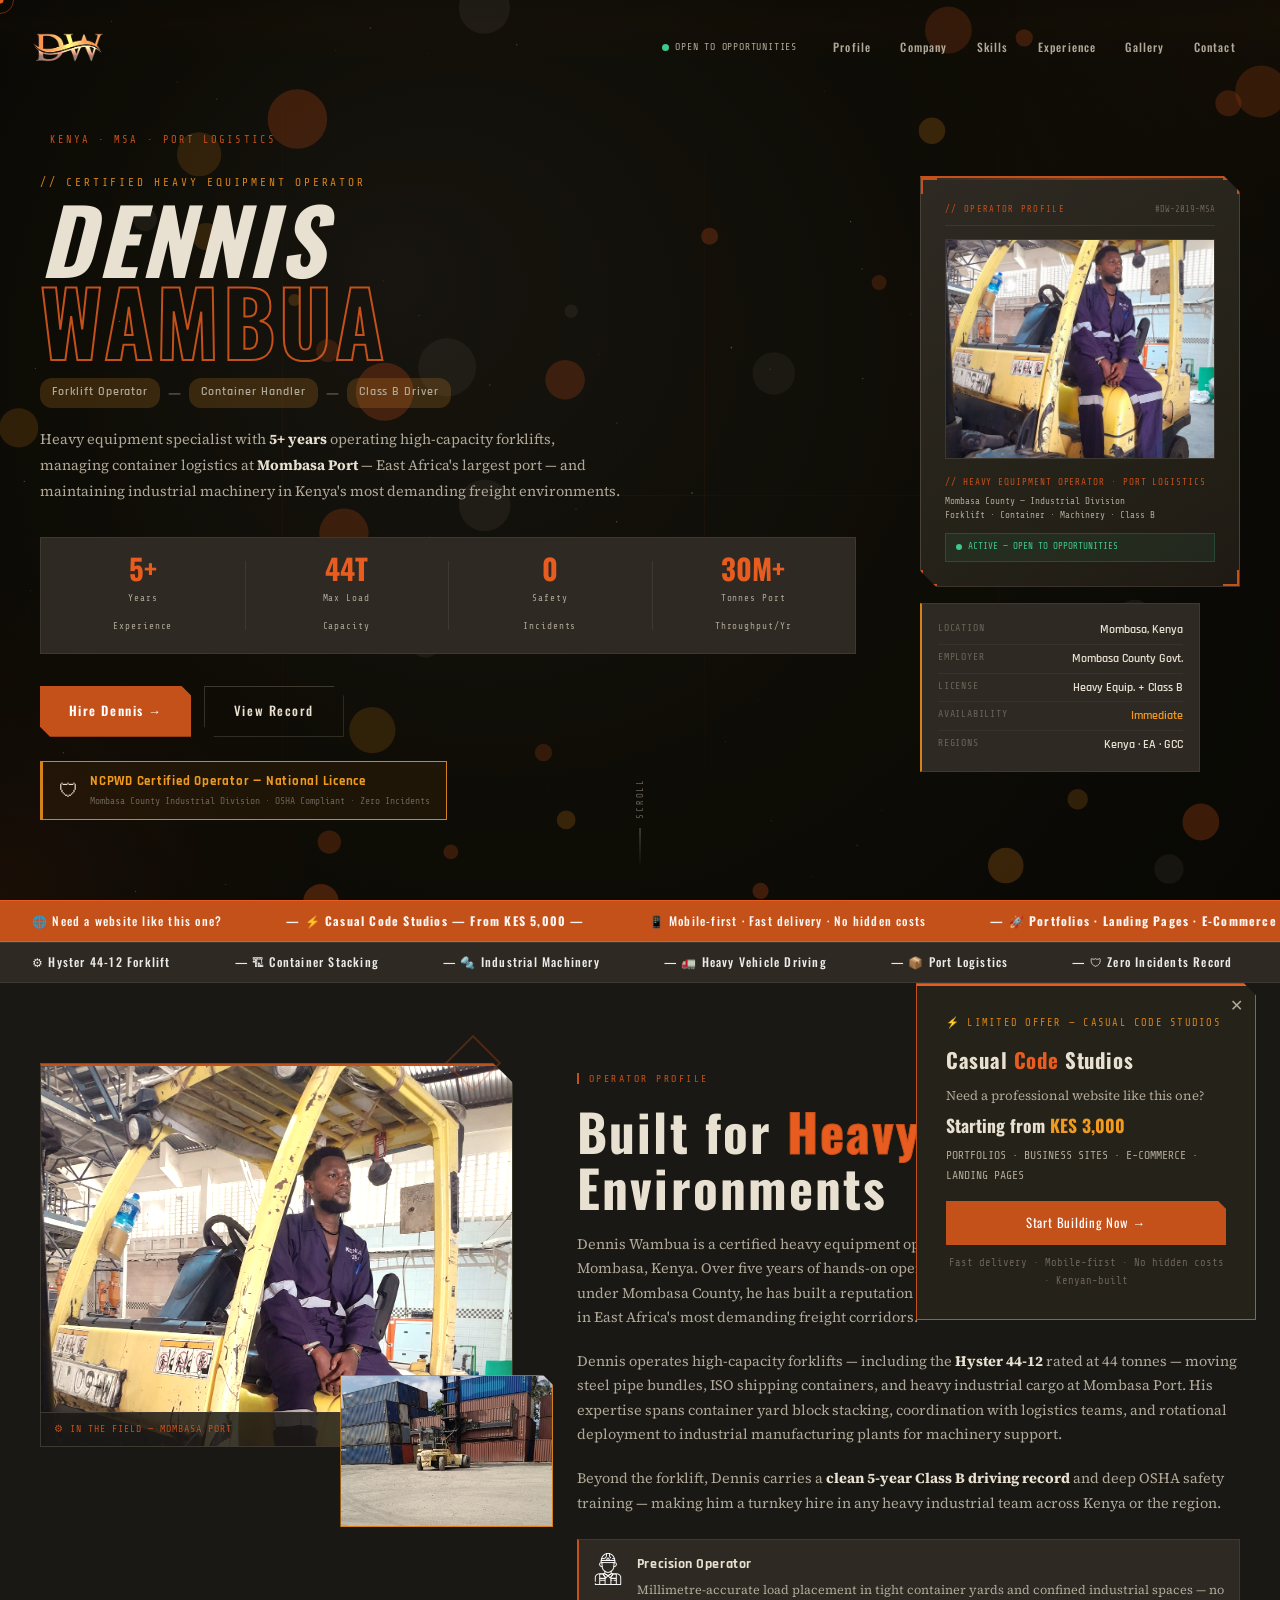
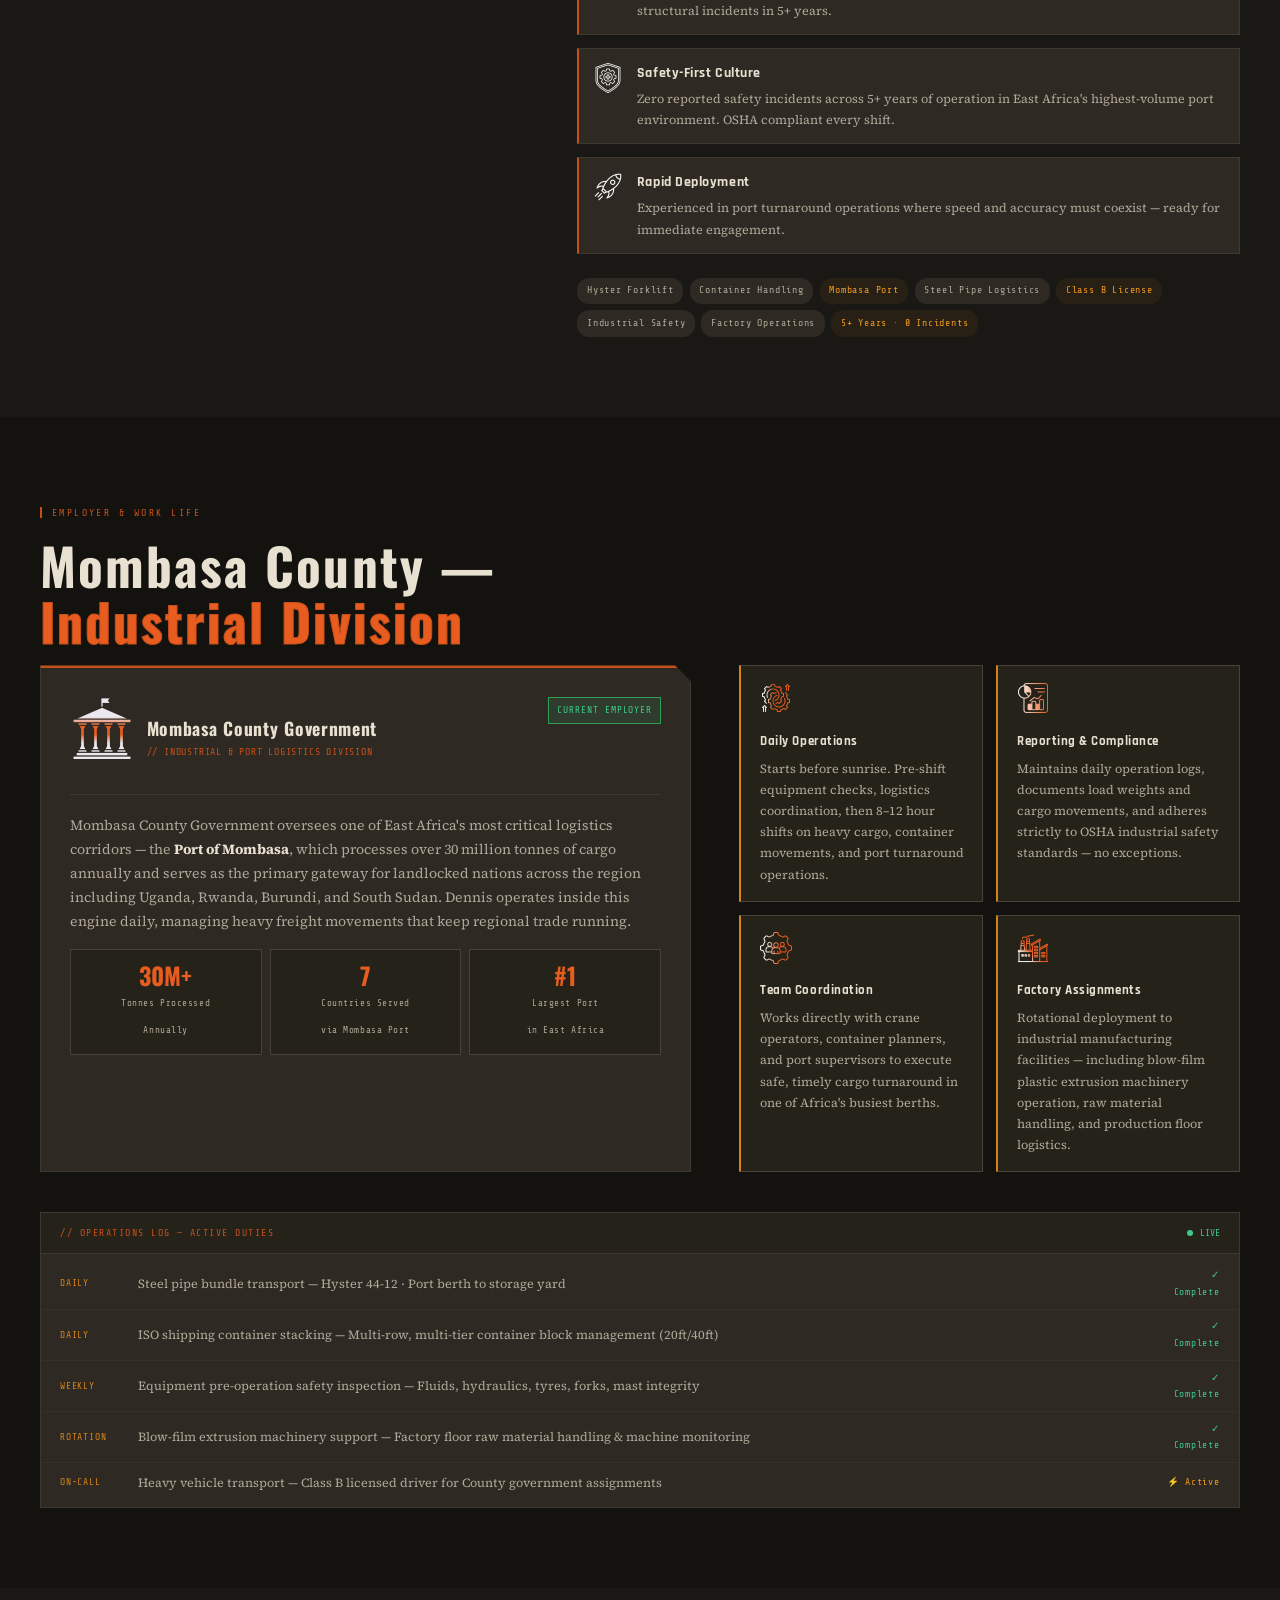
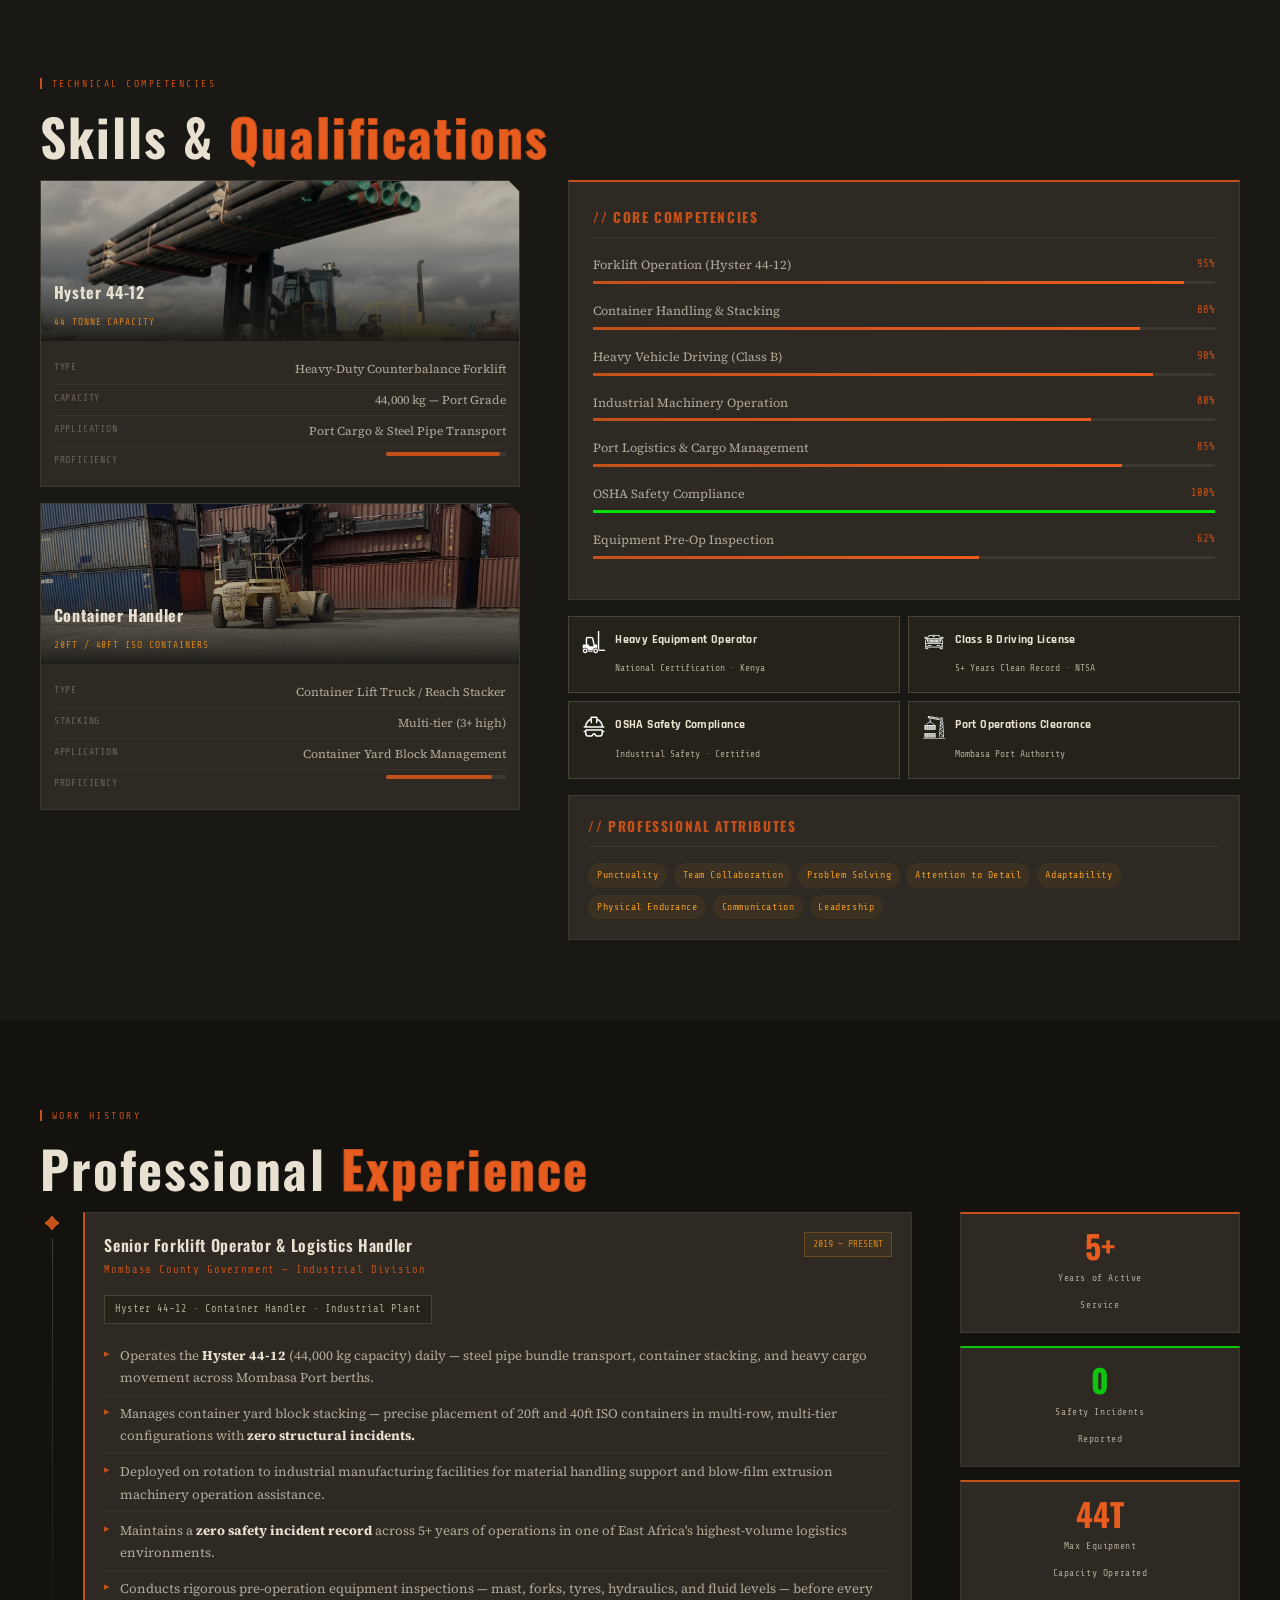
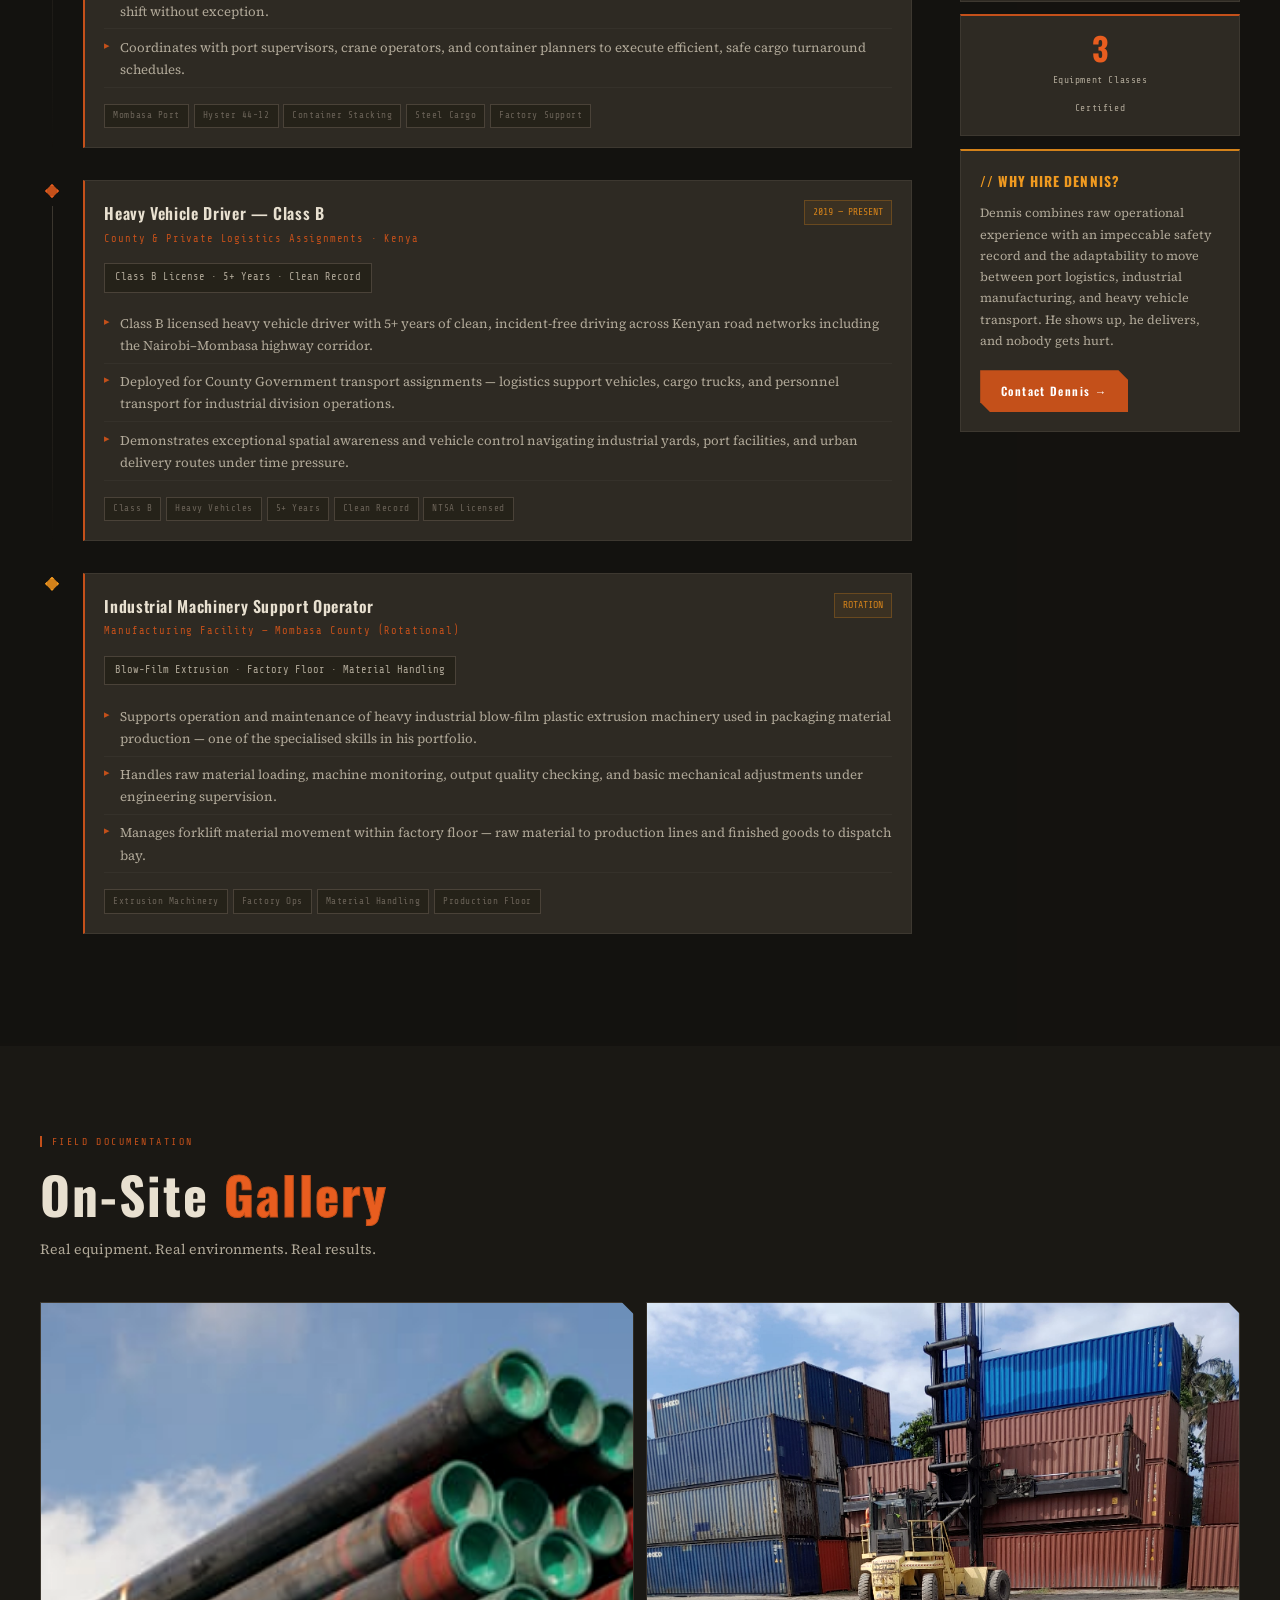
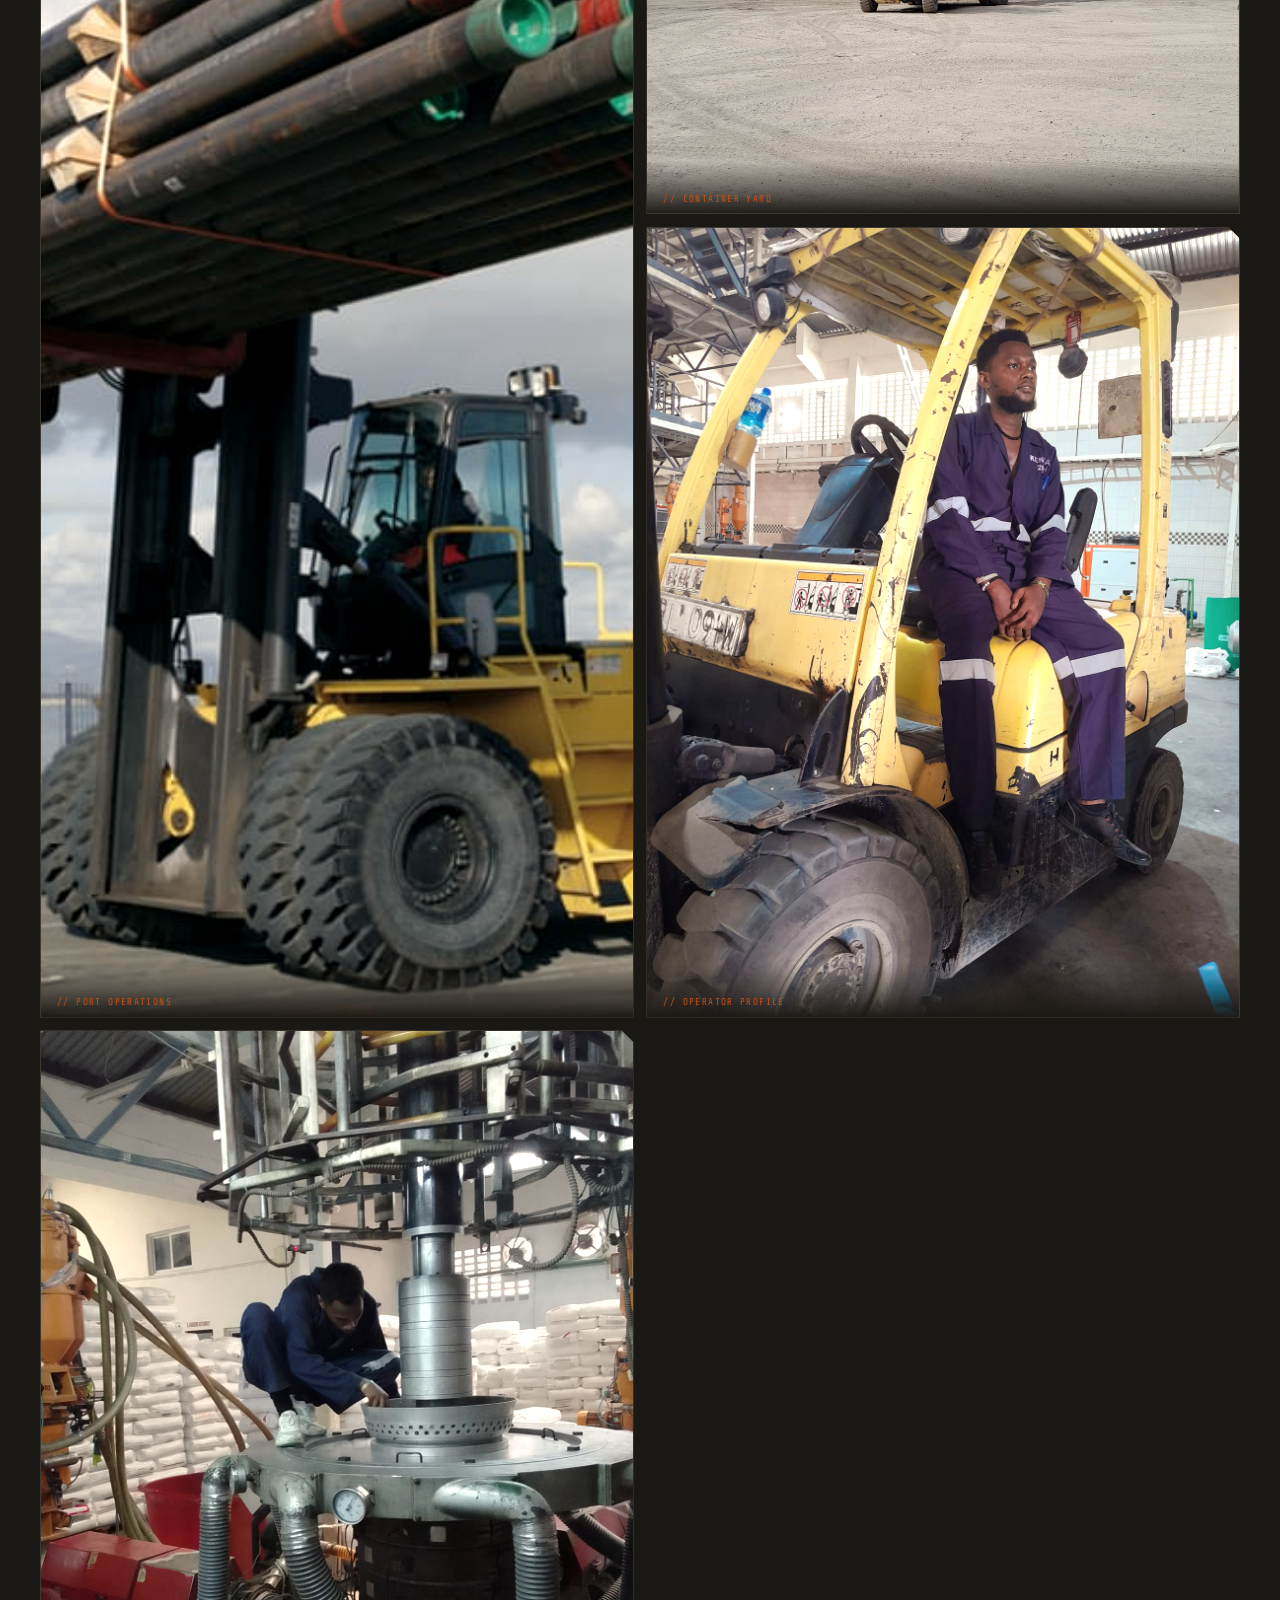
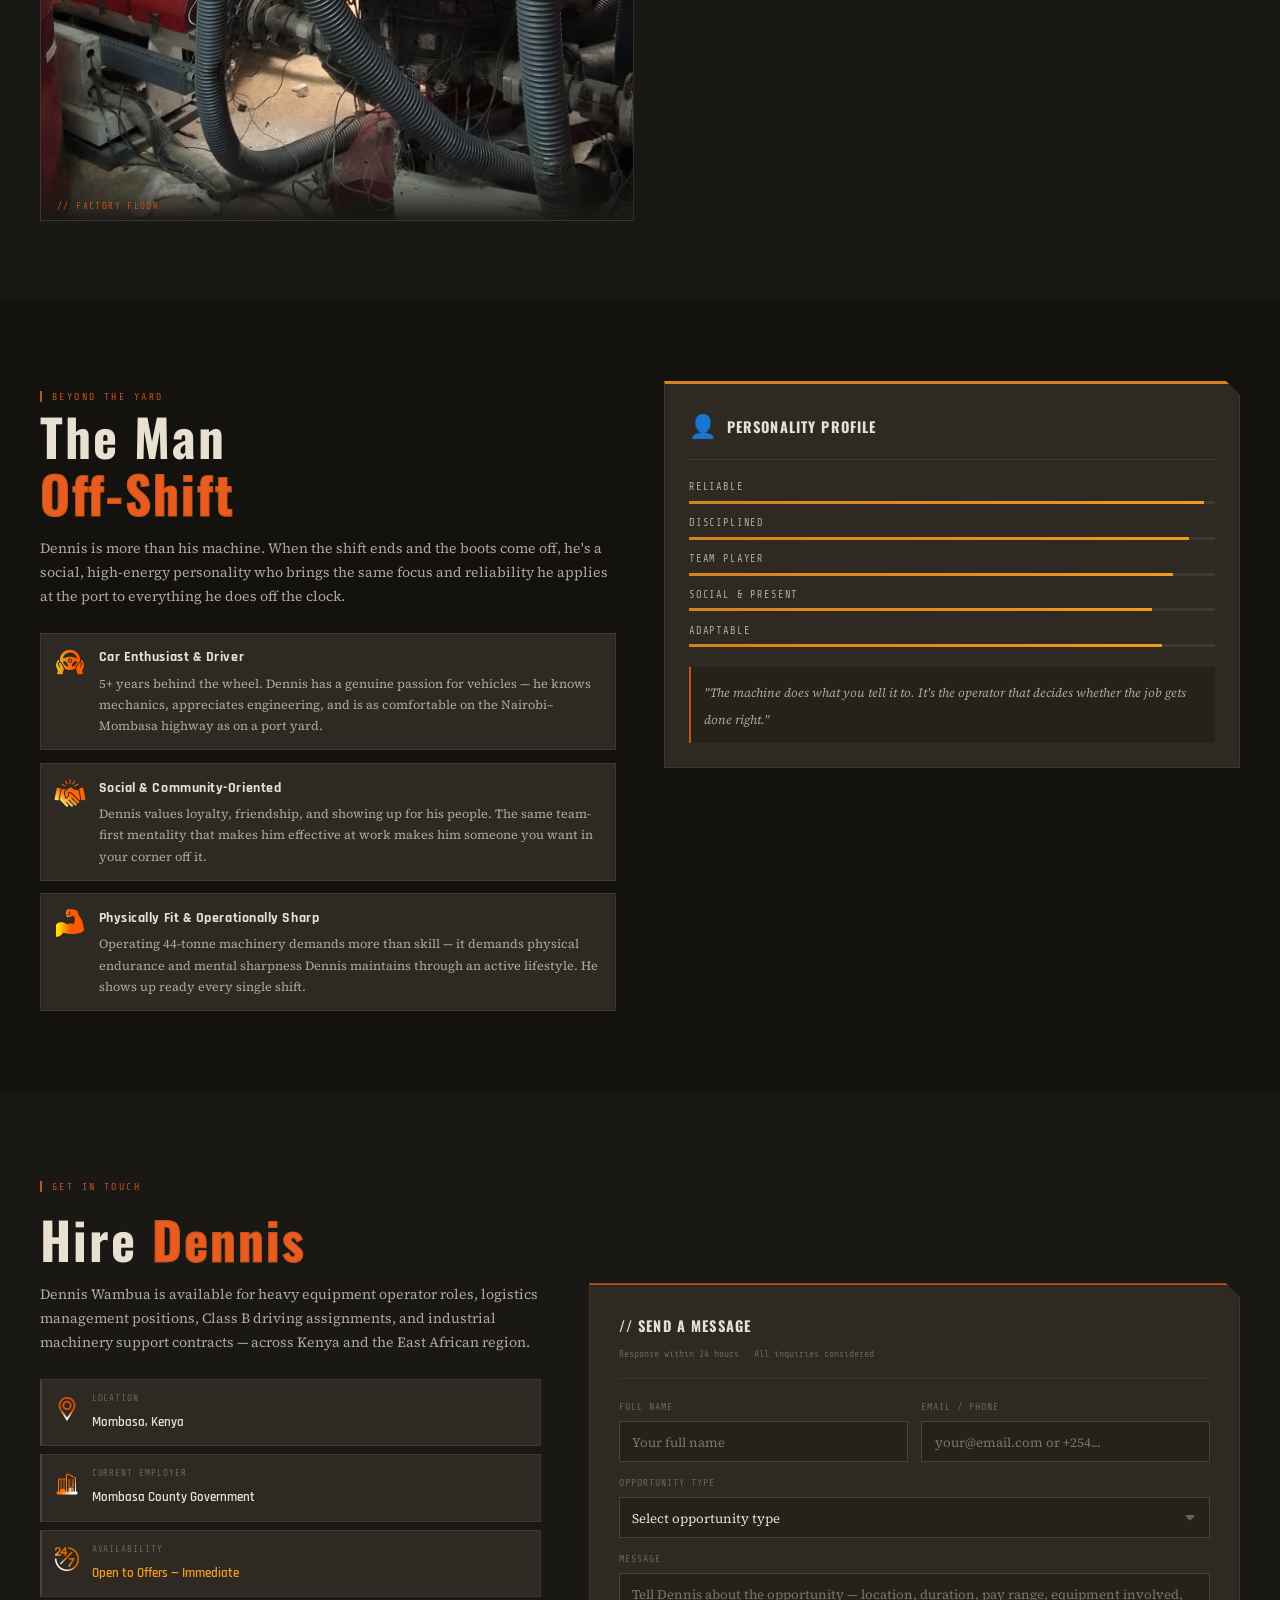
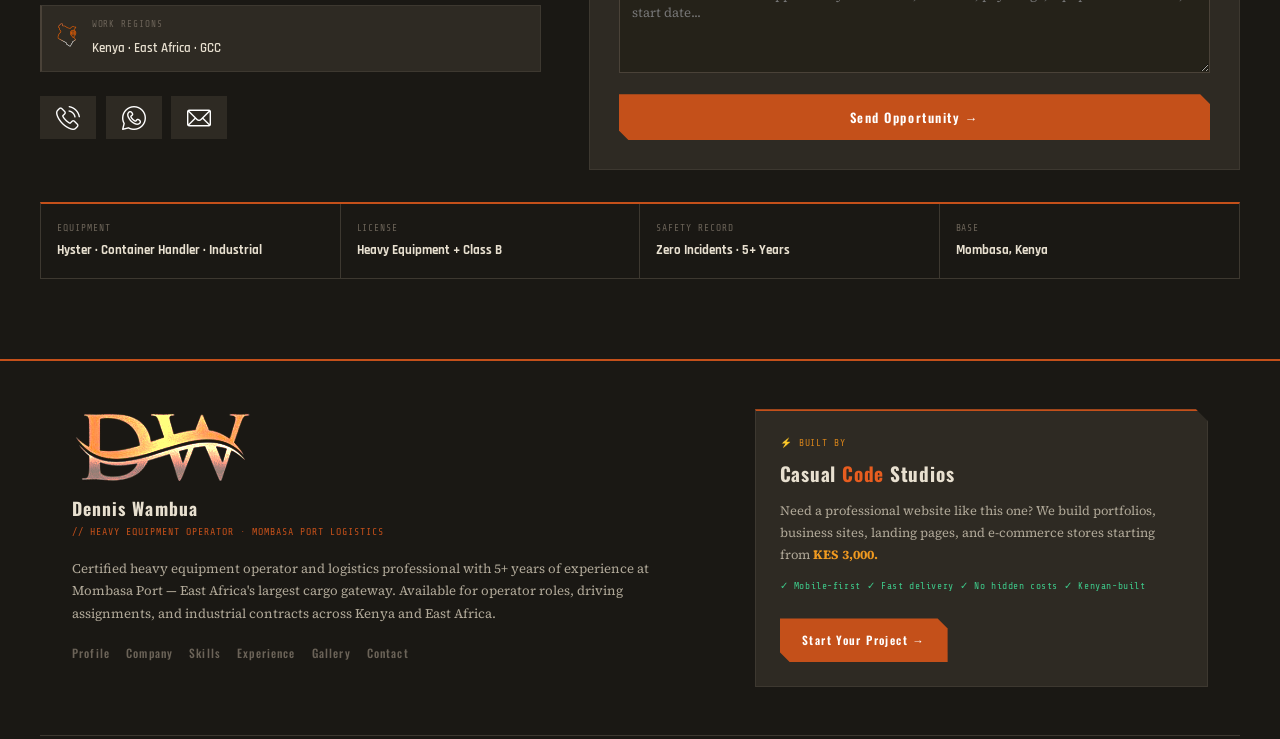
<file: index.html>
<!DOCTYPE html>
<html lang="en">
<head>
<meta charset="UTF-8">
<meta name="viewport" content="width=device-width, initial-scale=1.0">
<meta name="description" content="Dennis Wambua — Certified Heavy Equipment Operator & Port Logistics Specialist, Mombasa County, Kenya.">
<title>Dennis Wambua — Heavy Equipment Operator | Mombasa Port Logistics</title>
<link rel="stylesheet" href="styles.css">
<link rel="preconnect" href="https://fonts.googleapis.com">
<link rel="preconnect" href="https://fonts.gstatic.com" crossorigin>
<link href="https://fonts.googleapis.com/css2?family=Oswald:wght@300;400;500;600;700&family=Source+Serif+4:ital,wght@0,300;0,400;0,600;1,300;1,400&family=Share+Tech+Mono&family=Rajdhani:wght@400;500;600;700&display=swap" rel="stylesheet">


</head>
<body>

<!-- CANVAS BG -->
<canvas id="bg-canvas"></canvas>

<!-- CURSOR -->
<div id="cursor-dot"></div>
<div id="cursor-ring"></div>

<!-- SCROLL TOP -->
<button class="scroll-top" id="scrollTop" aria-label="Scroll to top">
  <svg width="14" height="14" viewBox="0 0 16 16" fill="none"><path d="M8 13V3M8 3L4 7M8 3l4 4" stroke="currentColor" stroke-width="2" stroke-linecap="round" stroke-linejoin="round"/></svg>
</button>

<!-- CCS POPUP -->
<div class="ccs-popup" id="ccsPopup">
  <button class="ccs-popup-close" onclick="document.getElementById('ccsPopup').classList.remove('show')">✕</button>
  <div class="ccs-popup-tag">⚡ LIMITED OFFER — CASUAL CODE STUDIOS</div>
  <div class="ccs-popup-logo">Casual <span>Code</span> Studios</div>
  <p class="ccs-popup-text">Need a professional website like this one?</p>
  <h3 class="ccs-popup-headline">Starting from <em>KES 3,000</em></h3>
  <p class="ccs-popup-sub">PORTFOLIOS · BUSINESS SITES · E-COMMERCE · LANDING PAGES</p>
  <a href="https://casual-code-studios.vercel.app/" target="_blank" class="ccs-popup-btn">Start Building Now →</a>
  <p class="ccs-popup-fine">Fast delivery · Mobile-first · No hidden costs · Kenyan-built</p>
</div>

<!-- NAV -->
<nav id="mainNav">
  <div class="nav-brand">
    <div class="nav-name-block">
      <img src="logo101.png" alt="logo icon">
    </div>
  </div>
  <div class="nav-status">
    <span class="status-dot"></span>
    <span>OPEN TO OPPORTUNITIES</span>
  </div>
  <ul class="nav-links">
    <li><a href="#about">Profile</a></li>
    <li><a href="#company">Company</a></li>
    <li><a href="#skills">Skills</a></li>
    <li><a href="#experience">Experience</a></li>
    <li><a href="#gallery">Gallery</a></li>
    <li><a href="#contact">Contact</a></li>
  </ul>
  <button class="nav-toggle" id="navToggle" aria-label="Open menu">
    <span></span><span></span><span></span>
  </button>
</nav>
<nav class="nav-drawer" id="navDrawer">
  <a href="#about"      onclick="closeDrawer()">Profile</a>
  <a href="#company"    onclick="closeDrawer()">Company</a>
  <a href="#skills"     onclick="closeDrawer()">Skills</a>
  <a href="#experience" onclick="closeDrawer()">Experience</a>
  <a href="#gallery"    onclick="closeDrawer()">Gallery</a>
  <a href="#contact"    onclick="closeDrawer()">Contact</a>
</nav>

<!-- ===== HERO ===== -->
<section id="hero">
  <div class="hero-grid-lines" aria-hidden="true">
    <div class="hgl hgl-1"></div><div class="hgl hgl-2"></div>
    <div class="hgl hgl-3"></div><div class="hgl hgl-4"></div>
  </div>

  <div class="hero-content">
    <div class="hero-left">
      <div class="hero-tag-row">
        <span class="hero-tag">KENYA · MSA · PORT LOGISTICS</span>
      </div>

      <div class="hero-headline">
        <span class="hero-pre">// CERTIFIED HEAVY EQUIPMENT OPERATOR</span>
        <h1 class="hero-name">
          DENNIS<br><span class="hero-name-accent">WAMBUA</span>
        </h1>
      </div>

      <div class="hero-role-strip">
        <span class="role-pill">Forklift Operator</span>
        <span class="role-divider">—</span>
        <span class="role-pill">Container Handler</span>
        <span class="role-divider">—</span>
        <span class="role-pill">Class B Driver</span>
      </div>

      <p class="hero-subtitle">
        Heavy equipment specialist with <strong>5+ years</strong> operating high-capacity forklifts, managing container logistics at <strong>Mombasa Port</strong> — East Africa's largest port — and maintaining industrial machinery in Kenya's most demanding freight environments.
      </p>

      <div class="hero-metrics">
        <div class="metric-item">
          <span class="metric-num">5+</span>
          <span class="metric-label">Years<br>Experience</span>
        </div>
        <div class="metric-item">
          <span class="metric-num">44T</span>
          <span class="metric-label">Max Load<br>Capacity</span>
        </div>
        <div class="metric-item">
          <span class="metric-num">0</span>
          <span class="metric-label">Safety<br>Incidents</span>
        </div>
        <div class="metric-item">
          <span class="metric-num">30M+</span>
          <span class="metric-label">Tonnes Port<br>Throughput/Yr</span>
        </div>
      </div>

      <div class="hero-cta">
        <a href="#contact" class="btn-primary">Hire Dennis →</a>
        <a href="#experience" class="btn-outline">View Record</a>
      </div>

      <div class="hero-certbadge">
        <span class="certbadge-icon">🛡</span>
        <div>
          <span class="certbadge-title">NCPWD Certified Operator — National Licence</span>
          <span class="certbadge-sub">Mombasa County Industrial Division · OSHA Compliant · Zero Incidents</span>
        </div>
      </div>
    </div>

    <!-- 3D CARD -->
    <div class="hero-right">
      <div class="card-wrapper" id="card-wrapper">
        <div id="profile-card">
          <div class="card-corner tl"></div>
          <div class="card-corner tr"></div>
          <div class="card-corner bl"></div>
          <div class="card-corner br"></div>
          <div class="card-scan"></div>

          <div class="card-id-header">
            <span class="card-id-label">// OPERATOR PROFILE</span>
            <span class="card-id-num">#DW-2019-MSA</span>
          </div>

          <div class="card-portrait-placeholder">
            <img src="at-work.jpg" alt="Dennis Wambua" >
          </div>

          <div class="card-info">
            <span class="card-title-label">// HEAVY EQUIPMENT OPERATOR · PORT LOGISTICS</span>
            <div class="card-role">Mombasa County — Industrial Division<br>Forklift · Container · Machinery · Class B</div>
          </div>

          <div class="card-status-bar">
            <span class="csb-dot"></span>
            <span>ACTIVE — OPEN TO OPPORTUNITIES</span>
          </div>
        </div>
      </div>

      <div class="spec-panel">
        <div class="spec-row">
          <span class="spec-key">LOCATION</span>
          <span class="spec-val">Mombasa, Kenya</span>
        </div>
        <div class="spec-row">
          <span class="spec-key">EMPLOYER</span>
          <span class="spec-val">Mombasa County Govt.</span>
        </div>
        <div class="spec-row">
          <span class="spec-key">LICENSE</span>
          <span class="spec-val">Heavy Equip. + Class B</span>
        </div>
        <div class="spec-row">
          <span class="spec-key">AVAILABILITY</span>
          <span class="spec-val avail">Immediate</span>
        </div>
        <div class="spec-row">
          <span class="spec-key">REGIONS</span>
          <span class="spec-val">Kenya · EA · GCC</span>
        </div>
      </div>
    </div>
  </div>

  <div class="hero-scroll-hint">
    <span>SCROLL</span>
    <div class="scroll-line"></div>
  </div>
</section>

<!-- ===== CCS TICKER ===== -->
<div class="ticker-wrap ccs-ticker" aria-label="Casual Code Studios Advertisement">
  <div class="ticker-track">
    <div class="ticker-item">🌐 Need a website like this one?</div>
    <div class="ticker-item ccs-tick">— ⚡ Casual Code Studios — From KES 5,000 —</div>
    <div class="ticker-item">📱 Mobile-first · Fast delivery · No hidden costs</div>
    <div class="ticker-item ccs-tick">— 🚀 Portfolios · Landing Pages · E-Commerce · Business Sites —</div>
    <div class="ticker-item">💼 Get your professional web presence today</div>
    <div class="ticker-item ccs-tick">— 🔗 casual-code-studios.vercel.app —</div>
    <div class="ticker-item">🌐 Need a website like this one?</div>
    <div class="ticker-item ccs-tick">— ⚡ Casual Code Studios — From KES 5,000 —</div>
    <div class="ticker-item">📱 Mobile-first · Fast delivery · No hidden costs</div>
    <div class="ticker-item ccs-tick">— 🚀 Portfolios · Landing Pages · E-Commerce · Business Sites —</div>
    <div class="ticker-item">💼 Get your professional web presence today</div>
    <div class="ticker-item ccs-tick">— 🔗 casual-code-studios.vercel.app —</div>
  </div>
</div>

<!-- ===== SKILL TICKER ===== -->
<div class="ticker-wrap skills-ticker" aria-hidden="true">
  <div class="ticker-track ticker-rtl">
    <div class="ticker-item">⚙ Hyster 44-12 Forklift</div>
    <div class="ticker-item">— 🏗 Container Stacking</div>
    <div class="ticker-item">— 🔩 Industrial Machinery</div>
    <div class="ticker-item">— 🚛 Heavy Vehicle Driving</div>
    <div class="ticker-item">— 📦 Port Logistics</div>
    <div class="ticker-item">— 🛡 Zero Incidents Record</div>
    <div class="ticker-item">— 🏭 Factory Operations</div>
    <div class="ticker-item">— 🔧 Equipment Maintenance</div>
    <div class="ticker-item">— ⚙ Hyster 44-12 Forklift</div>
    <div class="ticker-item">— 🏗 Container Stacking</div>
    <div class="ticker-item">— 🔩 Industrial Machinery</div>
    <div class="ticker-item">— 🚛 Heavy Vehicle Driving</div>
    <div class="ticker-item">— 📦 Port Logistics</div>
    <div class="ticker-item">— 🛡 Zero Incidents Record</div>
    <div class="ticker-item">— 🏭 Factory Operations</div>
    <div class="ticker-item">— 🔧 Equipment Maintenance</div>
  </div>
</div>

<!-- ===== ABOUT ===== -->
<section id="about">
  <div class="section-inner">
    <div class="about-layout">
      <div class="about-photos reveal">
        <div class="ap-main">
          <img src="IMG-20260421-WA0023.jpg" alt="Dennis Wambua operating forklift">
          <div class="ap-main-badge">⚙ IN THE FIELD — MOMBASA PORT</div>
        </div>
        <div class="ap-accent">
          <img src="IMG-20260421-WA0026.jpg" alt="Container yard operations">
        </div>
        <div class="ap-decor"></div>
      </div>

      <div class="about-text reveal">
        <div class="section-tag-row">
          <span class="section-tag">OPERATOR PROFILE</span>
        </div>
        <h2 class="section-title">Built for <em>Heavy</em><br>Environments</h2>

        <p>Dennis Wambua is a certified heavy equipment operator and logistics professional based in Mombasa, Kenya. Over five years of hands-on operation at port berths and industrial facilities under Mombasa County, he has built a reputation as a reliable, safety-conscious operator trusted in East Africa's most demanding freight corridors.</p>

        <p>Dennis operates high-capacity forklifts — including the <strong>Hyster 44-12</strong> rated at 44 tonnes — moving steel pipe bundles, ISO shipping containers, and heavy industrial cargo at Mombasa Port. His expertise spans container yard block stacking, coordination with logistics teams, and rotational deployment to industrial manufacturing plants for machinery support.</p>

        <p>Beyond the forklift, Dennis carries a <strong>clean 5-year Class B driving record</strong> and deep OSHA safety training — making him a turnkey hire in any heavy industrial team across Kenya or the region.</p>

        <div class="about-traits">
          <div class="trait-item">
            <span class="trait-icon"><img src="worker.png" alt="worker icon"></span>
            <div>
              <h4>Precision Operator</h4>
              <p>Millimetre-accurate load placement in tight container yards and confined industrial spaces — no structural incidents in 5+ years.</p>
            </div>
          </div>
          <div class="trait-item">
            <span class="trait-icon"><img src="safety.png" alt="safety icon"></span>
            <div>
              <h4>Safety-First Culture</h4>
              <p>Zero reported safety incidents across 5+ years of operation in East Africa's highest-volume port environment. OSHA compliant every shift.</p>
            </div>
          </div>
          <div class="trait-item">
            <span class="trait-icon"><img src="rocket.png" alt="rocket icon"></span>
            <div>
              <h4>Rapid Deployment</h4>
              <p>Experienced in port turnaround operations where speed and accuracy must coexist — ready for immediate engagement.</p>
            </div>
          </div>
        </div>

        <div class="about-pills">
          <span class="pill">Hyster Forklift</span>
          <span class="pill">Container Handling</span>
          <span class="pill amber">Mombasa Port</span>
          <span class="pill">Steel Pipe Logistics</span>
          <span class="pill amber">Class B License</span>
          <span class="pill">Industrial Safety</span>
          <span class="pill">Factory Operations</span>
          <span class="pill amber">5+ Years · 0 Incidents</span>
        </div>
      </div>
    </div>
  </div>
</section>

<!-- ===== COMPANY ===== -->
<section id="company">
  <div class="section-inner">
    <div class="section-tag-row reveal">
      <span class="section-tag">EMPLOYER & WORK LIFE</span>
    </div>
    <h2 class="section-title reveal">Mombasa County —<br><em>Industrial Division</em></h2>

    <div class="company-layout">
      <div class="company-card reveal">
        <div class="company-card-header">
          <div class="company-logo-block">
            <span class="company-icon"><img src="government.png" alt="government icon"></span>
            <div>
              <h3 class="company-name">Mombasa County Government</h3>
              <span class="company-dept">// INDUSTRIAL & PORT LOGISTICS DIVISION</span>
            </div>
          </div>
          <span class="company-badge">CURRENT EMPLOYER</span>
        </div>

        <div class="company-body">
          <p>Mombasa County Government oversees one of East Africa's most critical logistics corridors — the <strong>Port of Mombasa</strong>, which processes over 30 million tonnes of cargo annually and serves as the primary gateway for landlocked nations across the region including Uganda, Rwanda, Burundi, and South Sudan. Dennis operates inside this engine daily, managing heavy freight movements that keep regional trade running.</p>

          <div class="company-stats">
            <div class="cstat">
              <span class="cstat-num">30M+</span>
              <span class="cstat-label">Tonnes Processed<br>Annually</span>
            </div>
            <div class="cstat">
              <span class="cstat-num">7</span>
              <span class="cstat-label">Countries Served<br>via Mombasa Port</span>
            </div>
            <div class="cstat">
              <span class="cstat-num">#1</span>
              <span class="cstat-label">Largest Port<br>in East Africa</span>
            </div>
          </div>
        </div>
      </div>

      <div class="worklife-grid reveal">
        <div class="wl-card">
          <div class="wl-icon"><img src="excellence.png" alt="operations icon"></div>
          <h4>Daily Operations</h4>
          <p>Starts before sunrise. Pre-shift equipment checks, logistics coordination, then 8–12 hour shifts on heavy cargo, container movements, and port turnaround operations.</p>
        </div>
        <div class="wl-card">
          <div class="wl-icon"><img src="statistics.png" alt="reports icon"></div>
          <h4>Reporting & Compliance</h4>
          <p>Maintains daily operation logs, documents load weights and cargo movements, and adheres strictly to OSHA industrial safety standards — no exceptions.</p>
        </div>
        <div class="wl-card">
          <div class="wl-icon"><img src="team-management.png" alt="team management icon"></div>
          <h4>Team Coordination</h4>
          <p>Works directly with crane operators, container planners, and port supervisors to execute safe, timely cargo turnaround in one of Africa's busiest berths.</p>
        </div>
        <div class="wl-card">
          <div class="wl-icon"><img src="factory.png" alt="factory icon"></div>
          <h4>Factory Assignments</h4>
          <p>Rotational deployment to industrial manufacturing facilities — including blow-film plastic extrusion machinery operation, raw material handling, and production floor logistics.</p>
        </div>
      </div>
    </div>

    <!-- OPERATIONS LOG -->
    <div class="ops-feed reveal">
      <div class="ops-feed-header">
        <span class="ops-feed-label">// OPERATIONS LOG — ACTIVE DUTIES</span>
        <span class="ops-feed-status"><span></span> LIVE</span>
      </div>
      <div class="ops-feed-items">
        <div class="ops-item">
          <span class="ops-time">DAILY</span>
          <span class="ops-desc">Steel pipe bundle transport — Hyster 44-12 · Port berth to storage yard</span>
          <span class="ops-status ops-done">✓ Complete</span>
        </div>
        <div class="ops-item">
          <span class="ops-time">DAILY</span>
          <span class="ops-desc">ISO shipping container stacking — Multi-row, multi-tier container block management (20ft/40ft)</span>
          <span class="ops-status ops-done">✓ Complete</span>
        </div>
        <div class="ops-item">
          <span class="ops-time">WEEKLY</span>
          <span class="ops-desc">Equipment pre-operation safety inspection — Fluids, hydraulics, tyres, forks, mast integrity</span>
          <span class="ops-status ops-done">✓ Complete</span>
        </div>
        <div class="ops-item">
          <span class="ops-time">ROTATION</span>
          <span class="ops-desc">Blow-film extrusion machinery support — Factory floor raw material handling & machine monitoring</span>
          <span class="ops-status ops-done">✓ Complete</span>
        </div>
        <div class="ops-item">
          <span class="ops-time">ON-CALL</span>
          <span class="ops-desc">Heavy vehicle transport — Class B licensed driver for County government assignments</span>
          <span class="ops-status ops-active">⚡ Active</span>
        </div>
      </div>
    </div>
  </div>
</section>

<!-- ===== SKILLS ===== -->
<section id="skills">
  <div class="section-inner">
    <div class="section-tag-row reveal">
      <span class="section-tag">TECHNICAL COMPETENCIES</span>
    </div>
    <h2 class="section-title reveal">Skills &amp; <em>Qualifications</em></h2>

    <div class="skills-layout">
      <div class="skills-left">
        <div class="equip-card reveal">
          <div class="equip-card-img">
            <img src="IMG-20260421-WA0027.jpg" alt="Hyster 44-12 forklift with steel pipes">
            <div class="equip-overlay">
              <span class="equip-name">Hyster 44-12</span>
              <span class="equip-cap">44 TONNE CAPACITY</span>
            </div>
          </div>
          <div class="equip-body">
            <div class="equip-spec-row"><span>TYPE</span><span>Heavy-Duty Counterbalance Forklift</span></div>
            <div class="equip-spec-row"><span>CAPACITY</span><span>44,000 kg — Port Grade</span></div>
            <div class="equip-spec-row"><span>APPLICATION</span><span>Port Cargo & Steel Pipe Transport</span></div>
            <div class="equip-spec-row"><span>PROFICIENCY</span><span class="proficiency-bar"><span style="--w:95%"></span></span></div>
          </div>
        </div>

        <div class="equip-card reveal">
          <div class="equip-card-img">
            <img src="IMG-20260421-WA0026.jpg" alt="Container handler operations">
            <div class="equip-overlay">
              <span class="equip-name">Container Handler</span>
              <span class="equip-cap">20FT / 40FT ISO CONTAINERS</span>
            </div>
          </div>
          <div class="equip-body">
            <div class="equip-spec-row"><span>TYPE</span><span>Container Lift Truck / Reach Stacker</span></div>
            <div class="equip-spec-row"><span>STACKING</span><span>Multi-tier (3+ high)</span></div>
            <div class="equip-spec-row"><span>APPLICATION</span><span>Container Yard Block Management</span></div>
            <div class="equip-spec-row"><span>PROFICIENCY</span><span class="proficiency-bar"><span style="--w:88%"></span></span></div>
          </div>
        </div>
      </div>

      <div class="skills-right">
        <div class="skill-bars reveal">
          <h3 class="skill-group-title">// CORE COMPETENCIES</h3>

          <div class="skill-bar-item">
            <div class="skill-bar-hd">
              <span>Forklift Operation (Hyster 44-12)</span>
              <span class="skill-pct">95%</span>
            </div>
            <div class="skill-track"><div class="skill-fill" style="--w:95%"></div></div>
          </div>
          <div class="skill-bar-item">
            <div class="skill-bar-hd">
              <span>Container Handling & Stacking</span>
              <span class="skill-pct">88%</span>
            </div>
            <div class="skill-track"><div class="skill-fill" style="--w:88%"></div></div>
          </div>
          <div class="skill-bar-item">
            <div class="skill-bar-hd">
              <span>Heavy Vehicle Driving (Class B)</span>
              <span class="skill-pct">90%</span>
            </div>
            <div class="skill-track"><div class="skill-fill" style="--w:90%"></div></div>
          </div>
          <div class="skill-bar-item">
            <div class="skill-bar-hd">
              <span>Industrial Machinery Operation</span>
              <span class="skill-pct">80%</span>
            </div>
            <div class="skill-track"><div class="skill-fill" style="--w:80%"></div></div>
          </div>
          <div class="skill-bar-item">
            <div class="skill-bar-hd">
              <span>Port Logistics & Cargo Management</span>
              <span class="skill-pct">85%</span>
            </div>
            <div class="skill-track"><div class="skill-fill" style="--w:85%"></div></div>
          </div>
          <div class="skill-bar-item">
            <div class="skill-bar-hd">
              <span>OSHA Safety Compliance</span>
              <span class="skill-pct">100%</span>
            </div>
            <div class="skill-track"><div class="skill-fill amber" style="--w:100%"></div></div>
          </div>
          <div class="skill-bar-item">
            <div class="skill-bar-hd">
              <span>Equipment Pre-Op Inspection</span>
              <span class="skill-pct">62%</span>
            </div>
            <div class="skill-track"><div class="skill-fill" style="--w:62%"></div></div>
          </div>
        </div>

        <div class="cert-grid reveal">
          <div class="cert-card">
            <span class="cert-icon"><img src="forklift.png" alt="forklift icon"></span>
            <div>
              <h4>Heavy Equipment Operator</h4>
              <span>National Certification · Kenya</span>
            </div>
          </div>
          <div class="cert-card">
            <span class="cert-icon"><img src="car.png" alt="car icon"></span>
            <div>
              <h4>Class B Driving License</h4>
              <span>5+ Years Clean Record · NTSA</span>
            </div>
          </div>
          <div class="cert-card">
            <span class="cert-icon"><img src="hard-hat.png" alt="safety hard hat"></span>
            <div>
              <h4>OSHA Safety Compliance</h4>
              <span>Industrial Safety · Certified</span>
            </div>
          </div>
          <div class="cert-card">
            <span class="cert-icon"><img src="operations.png" alt="port operations icon"></span>
            <div>
              <h4>Port Operations Clearance</h4>
              <span>Mombasa Port Authority</span>
            </div>
          </div>
        </div>

        <div class="soft-skills-wrap reveal">
          <h3 class="skill-group-title">// PROFESSIONAL ATTRIBUTES</h3>
          <div class="soft-skills">
            <span class="soft-skill">Punctuality</span>
            <span class="soft-skill">Team Collaboration</span>
            <span class="soft-skill">Problem Solving</span>
            <span class="soft-skill">Attention to Detail</span>
            <span class="soft-skill">Adaptability</span>
            <span class="soft-skill">Physical Endurance</span>
            <span class="soft-skill">Communication</span>
            <span class="soft-skill">Leadership</span>
          </div>
        </div>
      </div>
    </div>
  </div>
</section>

<!-- ===== EXPERIENCE ===== -->
<section id="experience">
  <div class="section-inner">
    <div class="section-tag-row reveal">
      <span class="section-tag">WORK HISTORY</span>
    </div>
    <h2 class="section-title reveal">Professional <em>Experience</em></h2>

    <div class="timeline-layout">
      <div class="timeline">
        <!-- JOB 1 -->
        <div class="tl-item reveal">
          <div class="tl-marker">
            <div class="tl-dot"></div>
            <div class="tl-line"></div>
          </div>
          <div class="tl-body">
            <div class="tl-header">
              <div>
                <h3 class="tl-role">Senior Forklift Operator & Logistics Handler</h3>
                <span class="tl-company">Mombasa County Government — Industrial Division</span>
              </div>
              <span class="tl-period">2019 — PRESENT</span>
            </div>
            <div class="tl-equip-badge"> Hyster 44-12 · Container Handler · Industrial Plant</div>
            <ul class="tl-achievements">
              <li>Operates the <strong>Hyster 44-12</strong> (44,000 kg capacity) daily — steel pipe bundle transport, container stacking, and heavy cargo movement across Mombasa Port berths.</li>
              <li>Manages container yard block stacking — precise placement of 20ft and 40ft ISO containers in multi-row, multi-tier configurations with <strong>zero structural incidents.</strong></li>
              <li>Deployed on rotation to industrial manufacturing facilities for material handling support and blow-film extrusion machinery operation assistance.</li>
              <li>Maintains a <strong>zero safety incident record</strong> across 5+ years of operations in one of East Africa's highest-volume logistics environments.</li>
              <li>Conducts rigorous pre-operation equipment inspections — mast, forks, tyres, hydraulics, and fluid levels — before every shift without exception.</li>
              <li>Coordinates with port supervisors, crane operators, and container planners to execute efficient, safe cargo turnaround schedules.</li>
            </ul>
            <div class="tl-tags">
              <span>Mombasa Port</span><span>Hyster 44-12</span><span>Container Stacking</span><span>Steel Cargo</span><span>Factory Support</span>
            </div>
          </div>
        </div>

        <!-- JOB 2 -->
        <div class="tl-item reveal">
          <div class="tl-marker">
            <div class="tl-dot"></div>
            <div class="tl-line"></div>
          </div>
          <div class="tl-body">
            <div class="tl-header">
              <div>
                <h3 class="tl-role">Heavy Vehicle Driver — Class B</h3>
                <span class="tl-company">County & Private Logistics Assignments · Kenya</span>
              </div>
              <span class="tl-period">2019 — PRESENT</span>
            </div>
            <div class="tl-equip-badge">Class B License · 5+ Years · Clean Record</div>
            <ul class="tl-achievements">
              <li>Class B licensed heavy vehicle driver with 5+ years of clean, incident-free driving across Kenyan road networks including the Nairobi–Mombasa highway corridor.</li>
              <li>Deployed for County Government transport assignments — logistics support vehicles, cargo trucks, and personnel transport for industrial division operations.</li>
              <li>Demonstrates exceptional spatial awareness and vehicle control navigating industrial yards, port facilities, and urban delivery routes under time pressure.</li>
            </ul>
            <div class="tl-tags">
              <span>Class B</span><span>Heavy Vehicles</span><span>5+ Years</span><span>Clean Record</span><span>NTSA Licensed</span>
            </div>
          </div>
        </div>

        <!-- JOB 3 -->
        <div class="tl-item reveal">
          <div class="tl-marker">
            <div class="tl-dot tl-dot-amber"></div>
          </div>
          <div class="tl-body">
            <div class="tl-header">
              <div>
                <h3 class="tl-role">Industrial Machinery Support Operator</h3>
                <span class="tl-company">Manufacturing Facility — Mombasa County (Rotational)</span>
              </div>
              <span class="tl-period">ROTATION</span>
            </div>
            <div class="tl-equip-badge">Blow-Film Extrusion · Factory Floor · Material Handling</div>
            <ul class="tl-achievements">
              <li>Supports operation and maintenance of heavy industrial blow-film plastic extrusion machinery used in packaging material production — one of the specialised skills in his portfolio.</li>
              <li>Handles raw material loading, machine monitoring, output quality checking, and basic mechanical adjustments under engineering supervision.</li>
              <li>Manages forklift material movement within factory floor — raw material to production lines and finished goods to dispatch bay.</li>
            </ul>
            <div class="tl-tags">
              <span>Extrusion Machinery</span><span>Factory Ops</span><span>Material Handling</span><span>Production Floor</span>
            </div>
          </div>
        </div>
      </div>

      <!-- SIDEBAR -->
      <div class="exp-sidebar reveal">
        <div class="exp-stat-card">
          <span class="exp-stat-num">5+</span>
          <span class="exp-stat-label">Years of Active<br>Service</span>
        </div>
        <div class="exp-stat-card amber">
          <span class="exp-stat-num">0</span>
          <span class="exp-stat-label">Safety Incidents<br>Reported</span>
        </div>
        <div class="exp-stat-card">
          <span class="exp-stat-num">44T</span>
          <span class="exp-stat-label">Max Equipment<br>Capacity Operated</span>
        </div>
        <div class="exp-stat-card">
          <span class="exp-stat-num">3</span>
          <span class="exp-stat-label">Equipment Classes<br>Certified</span>
        </div>

        <div class="exp-why-card">
          <h4>// WHY HIRE DENNIS?</h4>
          <p>Dennis combines raw operational experience with an impeccable safety record and the adaptability to move between port logistics, industrial manufacturing, and heavy vehicle transport. He shows up, he delivers, and nobody gets hurt.</p>
          <a href="#contact" class="btn-primary" style="margin-top:1.2rem;display:inline-flex;font-size:.72rem;padding:.7rem 1.3rem;">Contact Dennis →</a>
        </div>
      </div>
    </div>
  </div>
</section>

<!-- ===== GALLERY ===== -->
<section id="gallery">
  <div class="section-inner">
    <div class="section-tag-row reveal">
      <span class="section-tag">FIELD DOCUMENTATION</span>
    </div>
    <h2 class="section-title reveal">On-Site <em>Gallery</em></h2>
    <p class="section-sub reveal">Real equipment. Real environments. Real results.</p>

    <div class="gallery-grid">
      <div class="gallery-item gi-large reveal">
        <img src="IMG-20260421-WA0027.jpg" alt="Hyster 44-12 handling steel pipes at Mombasa Port">
        <div class="gi-caption">
          <span class="gi-tag">// PORT OPERATIONS</span>
          <h4>Hyster 44-12 — Steel Pipe Bundle Transport</h4>
          <p>44-tonne capacity forklift executing a full steel pipe bundle transport at a port berth. The kind of precision load management Dennis delivers every working day.</p>
        </div>
      </div>

      <div class="gallery-item reveal">
        <img src="IMG-20260421-WA0026.jpg" alt="Container yard block management Mombasa">
        <div class="gi-caption">
          <span class="gi-tag">// CONTAINER YARD</span>
          <h4>Container Block Management · Mombasa</h4>
          <p>Multi-stack ISO container positioning in a high-density storage block — the spatial precision this demands separates operators from professionals.</p>
        </div>
      </div>

      <div class="gallery-item reveal">
        <img src="IMG-20260421-WA0023.jpg" alt="Dennis Wambua forklift operator profile">
        <div class="gi-caption">
          <span class="gi-tag">// OPERATOR PROFILE</span>
          <h4>Workshop & Indoor Operations</h4>
          <p>Dennis in his element — operational attire, ready for deployment in industrial warehouse and workshop environments.</p>
        </div>
      </div>

      <div class="gallery-item reveal">
        <img src="industrial-operations.jpg" alt="Industrial blow-film machinery Mombasa factory">
        <div class="gi-caption">
          <span class="gi-tag">// FACTORY FLOOR</span>
          <h4>Industrial Machinery Operations</h4>
          <p>Rotational deployment to a manufacturing facility — blow-film extrusion machinery monitoring, material handling, and production floor logistics.</p>
        </div>
      </div>
    </div>
  </div>
</section>

<!-- ===== BEYOND WORK ===== -->
<section id="beyond">
  <div class="section-inner">
    <div class="beyond-layout">
      <div class="beyond-left reveal">
        <span class="section-tag">BEYOND THE YARD</span>
        <h2 class="section-title" style="margin-bottom:1rem">The Man<br><em>Off-Shift</em></h2>
        <p style="color:var(--fog);font-size:.88rem;margin-bottom:1.2rem">Dennis is more than his machine. When the shift ends and the boots come off, he's a social, high-energy personality who brings the same focus and reliability he applies at the port to everything he does off the clock.</p>
        <div class="beyond-items">
          <div class="beyond-item">
            <span class="beyond-icon"><img src="test-drive.png" alt="driver"></span>
            <div>
              <h4>Car Enthusiast & Driver</h4>
              <p>5+ years behind the wheel. Dennis has a genuine passion for vehicles — he knows mechanics, appreciates engineering, and is as comfortable on the Nairobi–Mombasa highway as on a port yard.</p>
            </div>
          </div>
          <div class="beyond-item">
            <span class="beyond-icon"><img src="handshake.png" alt="handshake icon"></span>
            <div>
              <h4>Social & Community-Oriented</h4>
              <p>Dennis values loyalty, friendship, and showing up for his people. The same team-first mentality that makes him effective at work makes him someone you want in your corner off it.</p>
            </div>
          </div>
          <div class="beyond-item">
            <span class="beyond-icon"><img src="muscle.png" alt="muscle icon"></span>
            <div>
              <h4>Physically Fit & Operationally Sharp</h4>
              <p>Operating 44-tonne machinery demands more than skill — it demands physical endurance and mental sharpness Dennis maintains through an active lifestyle. He shows up ready every single shift.</p>
            </div>
          </div>
        </div>
      </div>

      <div class="beyond-right reveal">
        <div class="personality-card">
          <div class="pc-header">
            <span class="pc-icon">👤</span>
            <h4>PERSONALITY PROFILE</h4>
          </div>
          <div class="pc-traits">
            <div class="pc-trait"><span>RELIABLE</span><div class="pc-bar"><div style="--w:98%"></div></div></div>
            <div class="pc-trait"><span>DISCIPLINED</span><div class="pc-bar"><div style="--w:95%"></div></div></div>
            <div class="pc-trait"><span>TEAM PLAYER</span><div class="pc-bar"><div style="--w:92%"></div></div></div>
            <div class="pc-trait"><span>SOCIAL & PRESENT</span><div class="pc-bar"><div style="--w:88%"></div></div></div>
            <div class="pc-trait"><span>ADAPTABLE</span><div class="pc-bar"><div style="--w:90%"></div></div></div>
          </div>
          <div class="pc-quote">
            <span>"The machine does what you tell it to. It's the operator that decides whether the job gets done right."</span>
          </div>
        </div>
      </div>
    </div>
  </div>
</section>

<!-- ===== CONTACT ===== -->
<section id="contact">
  <div class="section-inner">
    <div class="section-tag-row reveal">
      <span class="section-tag">GET IN TOUCH</span>
    </div>
    <h2 class="section-title reveal">Hire <em>Dennis</em></h2>

    <div class="contact-layout">
      <div class="contact-left reveal">
        <p>Dennis Wambua is available for heavy equipment operator roles, logistics management positions, Class B driving assignments, and industrial machinery support contracts — across Kenya and the East African region.</p>

        <div class="contact-info-cards">
          <div class="ci-card">
            <span class="ci-icon"><img src="location.png" alt="location icon"></span>
            <div>
              <span class="ci-label">LOCATION</span>
              <span class="ci-val">Mombasa, Kenya</span>
            </div>
          </div>
          <div class="ci-card">
            <span class="ci-icon"><img src="office.png" alt="office icon"></span>
            <div>
              <span class="ci-label">CURRENT EMPLOYER</span>
              <span class="ci-val">Mombasa County Government</span>
            </div>
          </div>
          <div class="ci-card">
            <span class="ci-icon"><img src="24-7.png" alt="available"></span>
            <div>
              <span class="ci-label">AVAILABILITY</span>
              <span class="ci-val" style="color:var(--amber-bright)">Open to Offers — Immediate</span>
            </div>
          </div>
          <div class="ci-card">
            <span class="ci-icon"><img src="kenya.png" alt="world icon"></span>
            <div>
              <span class="ci-label">WORK REGIONS</span>
              <span class="ci-val">Kenya · East Africa · GCC</span>
            </div>
          </div>
        </div>

        <div class="contact-social-row">
          <a href="tel:+254743486583" class="csocial-btn"><img src="phone-call.png" alt="phone icon"></a>
          <a href="https://wa.me/254743486583" target="_blank" class="csocial-btn csocial-green"><img src="whatsapp1.png" alt="whatsapp icon"></a>
          <a href="mailto:dennis.wambua@email.com" class="csocial-btn"><img src="mail.png" alt="mail icon"></a>
        </div>
      </div>

      <div class="contact-form-wrap reveal">
        <div class="form-title-block">
          <span class="form-title">// SEND A MESSAGE</span>
          <span class="form-sub">Response within 24 hours · All inquiries considered</span>
        </div>
        <form onsubmit="handleForm(event)">
          <div class="form-row">
            <div class="form-group">
              <label>FULL NAME</label>
              <input type="text" placeholder="Your full name" required>
            </div>
            <div class="form-group">
              <label>EMAIL / PHONE</label>
              <input type="text" placeholder="your@email.com or +254..." required>
            </div>
          </div>
          <div class="form-group">
            <label>OPPORTUNITY TYPE</label>
            <select>
              <option value="">Select opportunity type</option>
              <option>Forklift Operator Role</option>
              <option>Container Handler Position</option>
              <option>Class B Driver Assignment</option>
              <option>Industrial Machinery Operator</option>
              <option>Port Logistics Management</option>
              <option>Contract / Casual Labour</option>
              <option>GCC / Overseas Deployment</option>
              <option>General Inquiry</option>
            </select>
          </div>
          <div class="form-group">
            <label>MESSAGE</label>
            <textarea placeholder="Tell Dennis about the opportunity — location, duration, pay range, equipment involved, start date..."></textarea>
          </div>
          <button type="submit" class="btn-primary" style="width:100%;justify-content:center;">Send Opportunity →</button>
        </form>
      </div>
    </div>

    <div class="contact-bottom-bar reveal">
      <div class="cbb-item"><span>EQUIPMENT</span><strong>Hyster · Container Handler · Industrial</strong></div>
      <div class="cbb-item"><span>LICENSE</span><strong>Heavy Equipment + Class B</strong></div>
      <div class="cbb-item"><span>SAFETY RECORD</span><strong>Zero Incidents · 5+ Years</strong></div>
      <div class="cbb-item"><span>BASE</span><strong>Mombasa, Kenya</strong></div>
    </div>
  </div>
</section>

<!-- ===== FOOTER ===== -->
<footer>
  <div class="footer-main">
    <div class="footer-brand"><img src="logo101.png" alt="logo icon">
      <span class="footer-name">Dennis Wambua</span>
      <span class="footer-title-f">// HEAVY EQUIPMENT OPERATOR · MOMBASA PORT LOGISTICS</span>
      <p class="footer-desc">Certified heavy equipment operator and logistics professional with 5+ years of experience at Mombasa Port — East Africa's largest cargo gateway. Available for operator roles, driving assignments, and industrial contracts across Kenya and East Africa.</p>
      <div class="footer-links">
        <a href="#about">Profile</a>
        <a href="#company">Company</a>
        <a href="#skills">Skills</a>
        <a href="#experience">Experience</a>
        <a href="#gallery">Gallery</a>
        <a href="#contact">Contact</a>
      </div>
    </div>

    <div class="footer-ccs">
      <div class="ccs-promo-card">
        <div class="ccs-promo-badge">⚡ BUILT BY</div>
        <h4 class="ccs-promo-logo">Casual <span>Code</span> Studios</h4>
        <p>Need a professional website like this one? We build portfolios, business sites, landing pages, and e-commerce stores starting from <strong>KES 3,000.</strong></p>
        <div class="ccs-promo-features">
          <span>✓ Mobile-first</span>
          <span>✓ Fast delivery</span>
          <span>✓ No hidden costs</span>
          <span>✓ Kenyan-built</span>
        </div>
        <a href="https://casual-code-studios.vercel.app/" target="_blank" class="btn-primary" style="font-size:.72rem;padding:.75rem 1.4rem;margin-top:1rem;display:inline-flex;">Start Your Project →</a>
      </div>
    </div>
  </div>

  <div class="footer-bottom">
    <p class="footer-copy">© 2026 Dennis Wambua — All Rights Reserved · Mombasa, Kenya</p>
    <p class="footer-dev">Designed & Developed by <a href="https://casual-code-studios.vercel.app/" target="_blank">Casual Code Studios</a></p>
  </div>
</footer>

<script src="main.js"></script>
</body>
</html>
</file>
<file: styles.css>
/* ─── CSS VARIABLES — INDUSTRIAL PALETTE ─── */
:root {
  --iron: #1a1814;
  --steel: #252219;
  --plate: #2e2a23;
  --rust: #c4501a;
  --rust-bright: #e85d1f;
  --amber: #d4821a;
  --amber-bright: #f09a20;
  --ore: #8b6914;
  --chalk: #e8e0d0;
  --fog: #b0a898;
  --smoke: #6b6358;
  --rivet: #3d3830;
  --weld: #4a4238;
  --cyan: #00b4d8;
  --cyan-dim: rgba(0,180,216,0.18);
  --danger: #e63946;
  --safe: #2d9e52;
  --safe-bright: #3ec98a;
  --font-display: 'Oswald', sans-serif;
  --font-body: 'Source Serif 4', serif;
  --font-mono: 'Share Tech Mono', monospace;
  --font-head: 'Rajdhani', sans-serif;
  --radius: 2px;
}

*, *::before, *::after { box-sizing: border-box; margin: 0; padding: 0; }

html { scroll-behavior: smooth; }

body {
  background: var(--iron);
  color: var(--chalk);
  font-family: var(--font-body);
  font-size: 16px;
  line-height: 1.7;
  overflow-x: hidden;
  cursor: none;
}

/* ─── CANVAS BG ─── */
#bg-canvas {
  position: fixed;
  inset: 0;
  z-index: 0;
  pointer-events: none;
}

/* ─── CUSTOM CURSOR ─── */
#cursor-dot {
  position: fixed;
  width: 7px; height: 7px;
  background: var(--rust-bright);
  border-radius: 50%;
  transform: translate(-50%, -50%);
  pointer-events: none;
  z-index: 9999;
  transition: transform .12s ease, background .2s;
}
#cursor-ring {
  position: fixed;
  width: 28px; height: 28px;
  border: 1.5px solid rgba(196,80,26,0.5);
  border-radius: 50%;
  transform: translate(-50%, -50%);
  pointer-events: none;
  z-index: 9998;
  transition: width .2s, height .2s, border-color .2s;
}

/* ─── SCROLL TOP ─── */
.scroll-top {
  position: fixed;
  bottom: 2rem; right: 1.5rem;
  width: 42px; height: 42px;
  background: var(--rust);
  border: 1px solid var(--rust-bright);
  color: white;
  cursor: none;
  display: flex; align-items: center; justify-content: center;
  z-index: 999;
  clip-path: polygon(0 0, calc(100% - 8px) 0, 100% 8px, 100% 100%, 0 100%);
  opacity: 0;
  transform: translateY(20px);
  transition: opacity .3s, transform .3s, background .2s;
}
.scroll-top.visible { opacity: 1; transform: none; }
.scroll-top:hover { background: var(--rust-bright); }

/* ─── CCS POPUP ─── */
.ccs-popup {
  position: fixed;
  bottom: -420px;
  right: 1.5rem;
  width: min(340px, calc(100vw - 2rem));
  background: var(--steel);
  border: 1px solid var(--rust);
  border-top: 3px solid var(--rust-bright);
  padding: 1.8rem;
  z-index: 9000;
  transition: bottom .5s cubic-bezier(.34,1.56,.64,1);
  clip-path: polygon(0 0, calc(100% - 12px) 0, 100% 12px, 100% 100%, 0 100%);
}
.ccs-popup.show { bottom: 5rem; }
.ccs-popup-close {
  position: absolute; top: .75rem; right: .75rem;
  background: none; border: none; color: var(--fog);
  cursor: none; font-size: 1rem; line-height: 1;
  transition: color .2s;
}
.ccs-popup-close:hover { color: var(--rust-bright); }
.ccs-popup-tag {
  font-family: var(--font-mono);
  font-size: .65rem;
  color: var(--amber);
  letter-spacing: .12em;
  margin-bottom: .6rem;
}
.ccs-popup-logo {
  font-family: var(--font-display);
  font-size: 1.3rem;
  font-weight: 700;
  letter-spacing: .04em;
  color: var(--chalk);
  margin-bottom: .4rem;
}
.ccs-popup-logo span { color: var(--rust-bright); }
.ccs-popup-text { font-size: .82rem; color: var(--fog); margin-bottom: .3rem; }
.ccs-popup-headline { font-family: var(--font-display); font-size: 1.1rem; color: var(--chalk); margin-bottom: .3rem; }
.ccs-popup-headline em { color: var(--amber-bright); font-style: normal; }
.ccs-popup-sub { font-size: .72rem; color: var(--fog); margin-bottom: 1rem; font-family: var(--font-mono); }
.ccs-popup-btn {
  display: block;
  background: var(--rust);
  color: white;
  text-decoration: none;
  padding: .7rem 1.2rem;
  font-family: var(--font-display);
  font-size: .8rem;
  letter-spacing: .06em;
  text-align: center;
  transition: background .2s;
  clip-path: polygon(0 0, calc(100% - 8px) 0, 100% 8px, 100% 100%, 0 100%);
}
.ccs-popup-btn:hover { background: var(--rust-bright); }
.ccs-popup-fine { font-size: .65rem; color: var(--smoke); margin-top: .6rem; text-align: center; font-family: var(--font-mono); }

/* ─── NAV ─── */
#mainNav {
  position: fixed;
  top: 1rem;
  left: 0;
  right: 0;
  z-index: 900;
  display: flex;
  align-items: center;
  gap: 1.5rem;
  padding: 1rem 2rem;
  transition: background .3s, padding .3s, box-shadow .3s;
  background: transparent;
}
#mainNav.scrolled {
  background: rgba(26,24,20,0.97);
  border-bottom: 1px solid var(--rivet);
  box-shadow: 0 4px 30px rgba(0,0,0,.6);
}
.nav-brand {
  display: flex; align-items: center; gap: .75rem;
  text-decoration: none;
}
.nav-monogram {
  width: 38px; height: 38px;
  background: var(--rust);
  display: flex; align-items: center; justify-content: center;
  font-family: var(--font-display);
  font-size: 1rem;
  font-weight: 700;
  color: white;
  letter-spacing: .04em;
  clip-path: polygon(0 0, calc(100% - 6px) 0, 100% 6px, 100% 100%, 6px 100%, 0 calc(100% - 6px));
  flex-shrink: 0;
}
.nav-name-block { display: flex; flex-direction: column; line-height: 1.2; }
.nav-name-block img{
  width: 72px;
}
.nav-status {
  display: flex; align-items: center; gap: .4rem;
  margin-left: auto;
  font-family: var(--font-mono);
  font-size: .62rem;
  color: var(--fog);
  letter-spacing: .08em;
}
.status-dot {
  width: 7px; height: 7px;
  background: var(--safe-bright);
  border-radius: 50%;
  animation: pulse 2s infinite;
}
@keyframes pulse {
  0%,100% { box-shadow: 0 0 0 0 rgba(62,201,138,.6); }
  50% { box-shadow: 0 0 0 5px rgba(62,201,138,0); }
}
.nav-links {
  list-style: none;
  display: flex; gap: .3rem;
}
.nav-links a {
  font-family: var(--font-display);
  font-size: .72rem;
  font-weight: 500;
  letter-spacing: .1em;
  color: var(--fog);
  text-decoration: none;
  padding: .4rem .7rem;
  border: 1px solid transparent;
  transition: color .2s, border-color .2s;
}
.nav-links a:hover {
  color: var(--chalk);
  border-color: var(--rivet);
}
.nav-toggle {
  display: none;
  flex-direction: column;
  gap: 5px;
  background: none;
  border: none;
  cursor: none;
  padding: .3rem;
  margin-left: auto;
}
.nav-toggle span {
  display: block;
  width: 24px; height: 2px;
  background: var(--chalk);
  transition: transform .3s, opacity .3s;
}
.nav-toggle.open span:nth-child(1) { transform: translateY(7px) rotate(45deg); }
.nav-toggle.open span:nth-child(2) { opacity: 0; }
.nav-toggle.open span:nth-child(3) { transform: translateY(-7px) rotate(-45deg); }

.nav-drawer {
  position: fixed;
  top: 0; right: -100%;
  width: 75%; max-width: 320px;
  height: 100vh;
  background: var(--steel);
  border-left: 2px solid var(--rust);
  z-index: 800;
  display: flex; flex-direction: column;
  gap: .3rem;
  padding: 5rem 2rem 2rem;
  transition: right .35s cubic-bezier(.77,0,.175,1);
}
.nav-drawer.open { right: 0; }
.nav-drawer a {
  font-family: var(--font-display);
  font-size: 1.2rem;
  font-weight: 600;
  letter-spacing: .08em;
  color: var(--fog);
  text-decoration: none;
  padding: .7rem 0;
  border-bottom: 1px solid var(--rivet);
  transition: color .2s;
}
.nav-drawer a:hover { color: var(--rust-bright); }

/* ─── TICKER ─── */
.ticker-wrap {
  overflow: hidden;
  position: relative;
  z-index: 10;
  border-top: 1px solid var(--rivet);
  border-bottom: 1px solid var(--rivet);
}
.ccs-ticker {
  background: var(--rust);
  border-color: var(--rust-bright);
}
.skills-ticker {
  background: var(--plate);
}
.ticker-track {
  display: flex;
  animation: tickerLeft 40s linear infinite;
  white-space: nowrap;
}
.ticker-rtl {
  animation: tickerRight 35s linear infinite;
}
@keyframes tickerLeft {
  from { transform: translateX(0); }
  to { transform: translateX(-50%); }
}
@keyframes tickerRight {
  from { transform: translateX(-50%); }
  to { transform: translateX(0); }
}
.ticker-item {
  display: inline-flex;
  align-items: center;
  gap: .5rem;
  padding: .6rem 2rem;
  font-family: var(--font-display);
  font-size: .75rem;
  letter-spacing: .1em;
  font-weight: 500;
  white-space: nowrap;
  color: rgba(255,255,255,.9);
}
.ccs-ticker .ticker-item { color: rgba(255,255,255,.95); }
.ccs-tick { color: #fff; font-weight: 700; }
.ticker-sep {
  opacity: .4;
  padding: 0 .5rem;
}

/* ─── HERO ─── */
#hero {
  min-height: 100vh;
  display: flex;
  align-items: center;
  position: relative;
  padding: 7rem 2rem 4rem;
  overflow: hidden;
}

.hero-grid-lines {
  position: absolute;
  inset: 0;
  pointer-events: none;
  z-index: 1;
}
.hgl {
  position: absolute;
  background: linear-gradient(to bottom, transparent, rgba(196,80,26,0.06), transparent);
}
.hgl-1 { left: 22%; width: 1px; height: 100%; }
.hgl-2 { left: 55%; width: 1px; height: 100%; }
.hgl-3 { left: 78%; width: 1px; height: 100%; }
.hgl-4 { top: 55%; width: 100%; height: 1px; background: linear-gradient(to right, transparent, rgba(196,80,26,0.06), transparent); }

.hero-content {
  position: relative;
  z-index: 5;
  max-width: 1200px;
  margin: 0 auto;
  width: 100%;
  display: grid;
  grid-template-columns: 1fr auto;
  gap: 4rem;
  align-items: center;
}

.hero-tag-row {
  display: flex;
  align-items: center;
  gap: 1rem;
  margin-bottom: 1.2rem;
}
.hero-tag {
  font-family: var(--font-mono);
  font-size: .65rem;
  letter-spacing: .2em;
  color: var(--rust);
  border: none;
  padding: .25rem .6rem;
}
.hero-headline { margin-bottom: 1rem; }
.hero-pre {
  font-family: var(--font-mono);
  font-size: .7rem;
  letter-spacing: .25em;
  color: var(--amber);
  display: block;
  margin-bottom: .3rem;
}

h1.hero-name {
  font-family: var(--font-display);
  font-size: clamp(3.5rem, 7vw, 6.5rem);
  font-weight: 700;
  line-height: .92;
  letter-spacing: .04em;
  color: var(--chalk);
  font-style: italic;
}
.hero-name-accent {
  -webkit-text-stroke: 2px var(--rust);
  color: transparent;
  display: block;
  font-style: normal;
  
}

.hero-role-strip {
  display: flex;
  flex-wrap: wrap;
  gap: .5rem;
  margin-bottom: 1.2rem;
}
.role-pill {
  font-family: var(--font-head);
  font-size: .75rem;
  font-weight: 600;
  letter-spacing: .08em;
  color: var(--fog);
  background: #e4922831;
  border: none;
  border-radius: 12px;
  padding: .3rem .75rem;
}
.role-divider { color: var(--smoke); align-self: center; }

.hero-subtitle {
  font-size: .9rem;
  color: var(--fog);
  max-width: 580px;
  margin-bottom: 2rem;
  line-height: 1.8;
}
.hero-subtitle strong { color: var(--chalk); }

/* METRICS */
.hero-metrics {
  display: flex;
  gap: 0;
  margin-bottom: 2rem;
  border: 1px solid var(--rivet);
  background: var(--plate);
  overflow: hidden;
}
.metric-item {
  flex: 1;
  padding: 1rem .8rem;
  text-align: center;
  position: relative;
}
.metric-item + .metric-item::before {
  content: '';
  position: absolute;
  left: 0; top: 20%; bottom: 20%;
  width: 1px;
  background: var(--rivet);
}
.metric-num {
  display: block;
  font-family: var(--font-display);
  font-size: 1.8rem;
  font-weight: 700;
  color: var(--rust-bright);
  line-height: 1;
}
.metric-label {
  font-family: var(--font-mono);
  font-size: .58rem;
  letter-spacing: .1em;
  color: var(--fog);
  line-height: 1.4;
}

.hero-cta {
  display: flex;
  gap: .8rem;
  flex-wrap: wrap;
  margin-bottom: 1.5rem;
}

.btn-primary {
  display: inline-flex;
  align-items: center;
  gap: .4rem;
  background: var(--rust);
  color: white;
  text-decoration: none;
  border: none;
  padding: .85rem 1.8rem;
  font-family: var(--font-display);
  font-size: .8rem;
  font-weight: 600;
  letter-spacing: .12em;
  cursor: none;
  clip-path: polygon(0 0, calc(100% - 10px) 0, 100% 10px, 100% 100%, 10px 100%, 0 calc(100% - 10px));
  transition: background .2s, transform .2s;
}
.btn-primary:hover { background: var(--rust-bright); transform: translateY(-1px); }

.btn-outline {
  display: inline-flex;
  align-items: center;
  gap: .4rem;
  background: transparent;
  color: var(--chalk);
  text-decoration: none;
  border: 1px solid var(--rivet);
  padding: .85rem 1.8rem;
  font-family: var(--font-display);
  font-size: .8rem;
  font-weight: 500;
  letter-spacing: .12em;
  cursor: none;
  clip-path: polygon(0 0, calc(100% - 10px) 0, 100% 10px, 100% 100%, 10px 100%, 0 calc(100% - 10px));
  transition: border-color .2s, color .2s;
}
.btn-outline:hover { border-color: var(--rust); color: var(--rust-bright); }

.hero-certbadge {
  display: inline-flex;
  align-items: center;
  gap: .75rem;
  background: rgba(212,130,26,0.08);
  border: 1px solid var(--amber);
  border-left: 3px solid var(--amber);
  padding: .6rem 1rem;
}
.certbadge-icon { font-size: 1.2rem; }
.certbadge-title { display: block; font-family: var(--font-head); font-size: .8rem; font-weight: 700; color: var(--amber-bright); letter-spacing: .06em; }
.certbadge-sub { display: block; font-family: var(--font-mono); font-size: .6rem; color: var(--smoke); }

/* HERO RIGHT — ID CARD */
.hero-right {
  display: flex;
  flex-direction: column;
  gap: 1rem;
  flex-shrink: 0;
}
.card-wrapper {
  perspective: 1200px;
}
#profile-card {
  width: 320px;
  background: linear-gradient(145deg, var(--plate) 0%, var(--steel) 60%, #1f1b14 100%);
  border: 1px solid var(--weld);
  border-top: 2px solid var(--rust);
  padding: 1.5rem;
  position: relative;
  transform-style: preserve-3d;
  transition: transform .05s linear;
  clip-path: polygon(0 0, calc(100% - 16px) 0, 100% 16px, 100% 100%, 16px 100%, 0 calc(100% - 16px));
}

@media (min-width: 1400px) {
  #profile-card {
    width: 380px;
    padding: 2rem;
  }
  .card-portrait-placeholder {
    height: 280px;
  }
  .card-name {
    font-size: 1.4rem;
  }
}
.card-corner {
  position: absolute;
  width: 16px; height: 16px;
  border-color: var(--rust);
  border-style: solid;
}
.card-corner.tl { top: 0; left: 0; border-width: 2px 0 0 2px; }
.card-corner.tr { top: 0; right: 0; border-width: 2px 2px 0 0; }
.card-corner.bl { bottom: 0; left: 0; border-width: 0 0 2px 2px; }
.card-corner.br { bottom: 0; right: 0; border-width: 0 2px 2px 0; }
.card-scan {
  position: absolute;
  top: 0; left: 0; right: 0;
  height: 2px;
  background: linear-gradient(to right, transparent, var(--rust), transparent);
  animation: scanDown 3s ease-in-out infinite;
  opacity: .5;
}
@keyframes scanDown {
  0% { top: 0; opacity: .5; }
  50% { top: 100%; opacity: .3; }
  100% { top: 0; opacity: .5; }
}
.card-id-header {
  display: flex;
  justify-content: space-between;
  align-items: center;
  margin-bottom: .8rem;
  padding-bottom: .5rem;
  border-bottom: 1px solid var(--rivet);
}
.card-id-label {
  font-family: var(--font-mono);
  font-size: .55rem;
  letter-spacing: .15em;
  color: var(--rust);
}
.card-id-num {
  font-family: var(--font-mono);
  font-size: .55rem;
  color: var(--smoke);
}
.card-portrait-placeholder {
  height: 220px;
  background: rgba(255, 238, 221, 0.466);
  overflow: hidden;
  margin-bottom: 1rem;
  border: 1px solid var(--rivet);
  position: relative;
}
.card-portrait-placeholder img {
  width: 100%;
  height: 100%;
  object-fit: cover;
}
.card-info { margin-bottom: .6rem; }
.card-title-label {
  font-family: var(--font-mono);
  font-size: .58rem;
  letter-spacing: .1em;
  color: var(--rust);
  display: block;
  margin-bottom: .3rem;
}
.card-name {
  font-family: var(--font-display);
  font-size: 1.1rem;
  font-weight: 700;
  color: var(--chalk);
  letter-spacing: .04em;
}
.card-role {
  font-family: var(--font-mono);
  font-size: .58rem;
  color: var(--fog);
  line-height: 1.5;
}
.card-status-bar {
  display: flex;
  align-items: center;
  gap: .4rem;
  font-family: var(--font-mono);
  font-size: .58rem;
  color: var(--safe-bright);
  background: rgba(62,201,138,0.07);
  border: 1px solid rgba(62,201,138,0.2);
  padding: .35rem .6rem;
}
.csb-dot { width: 6px; height: 6px; background: var(--safe-bright); border-radius: 50%; }

/* SPEC PANEL */
.spec-panel {
  background: var(--plate);
  border: 1px solid var(--rivet);
  border-left: 2px solid var(--amber);
  padding: .8rem 1rem;
  width: 280px;
}
.spec-row {
  display: flex;
  justify-content: space-between;
  padding: .25rem 0;
  border-bottom: 1px solid rgba(255,255,255,.04);
  font-size: .72rem;
}
.spec-row:last-child { border-bottom: none; }
.spec-key { font-family: var(--font-mono); color: var(--smoke); font-size: .62rem; letter-spacing: .08em; }
.spec-val { font-family: var(--font-head); color: var(--chalk); font-weight: 600; font-size: .72rem; }
.spec-val.avail { color: var(--amber-bright); }

.hero-scroll-hint {
  position: absolute;
  bottom: 2rem; left: 50%;
  transform: translateX(-50%);
  display: flex;
  flex-direction: column;
  align-items: center;
  gap: .6rem;
  z-index: 10;
}
.hero-scroll-hint span {
  font-family: var(--font-mono);
  font-size: .55rem;
  letter-spacing: .2em;
  color: var(--smoke);
  writing-mode: vertical-rl;
  transform: rotate(180deg);
}
.scroll-line {
  width: 1px; height: 40px;
  background: linear-gradient(to bottom, var(--smoke), transparent);
  animation: scrollAnim 2s ease-in-out infinite;
}
@keyframes scrollAnim {
  0%,100% { transform: scaleY(1); opacity: .5; }
  50% { transform: scaleY(.5); opacity: 1; }
}

/* ─── SECTION COMMONS ─── */
section {
  position: relative;
  z-index: 10;
  padding: 5rem 2rem;
}
section:nth-child(even) { background: rgba(0,0,0,.25); }

.section-inner {
  max-width: 1200px;
  margin: 0 auto;
}
.section-tag-row { margin-bottom: .8rem; }
.section-tag {
  font-family: var(--font-mono);
  font-size: .62rem;
  letter-spacing: .25em;
  color: var(--rust);
  border-left: 2px solid var(--rust);
  padding-left: .6rem;
}
h2.section-title {
  font-family: var(--font-display);
  font-size: clamp(2rem, 4vw, 3.2rem);
  font-weight: 700;
  letter-spacing: .04em;
  color: var(--chalk);
  line-height: 1.1;
  margin-bottom: 1rem;
}
h2.section-title em {
  color: var(--rust-bright);
  font-style: normal;
  -webkit-text-stroke: 1px var(--rust);
}
.section-sub {
  color: var(--fog);
  font-size: .88rem;
  margin-bottom: 2.5rem;
}

/* ─── REVEAL ─── */
.reveal {
  opacity: 0;
  transform: translateY(28px);
  transition: opacity .7s ease, transform .7s ease;
}
.reveal.visible { opacity: 1; transform: none; }

/* ─── ABOUT ─── */
.about-layout {
  display: grid;
  grid-template-columns: 1fr 1.4fr;
  gap: 4rem;
  align-items: start;
}
.about-photos {
  position: relative;
  padding-bottom: 3rem;
}
.ap-main {
  position: relative;
  overflow: hidden;
  border: 1px solid var(--rivet);
  border-top: 3px solid var(--rust);
  clip-path: polygon(0 0, calc(100% - 20px) 0, 100% 20px, 100% 100%, 0 100%);
}
.ap-main img {
  width: 100%;
  height: 380px;
  object-fit: cover;
  object-position: top;
  filter: sepia(20%) contrast(1.08);
  display: block;
}
.ap-main-badge {
  position: absolute;
  bottom: 0; left: 0;
  right: 0;
  display: flex;
  align-items: center;
  gap: .4rem;
  background: rgba(26,24,20,.85);
  border-top: 1px solid var(--rivet);
  padding: .5rem .8rem;
  font-family: var(--font-mono);
  font-size: .62rem;
  letter-spacing: .1em;
  color: var(--rust);
}
.ap-accent {
  position: absolute;
  bottom: -2rem; right: -2.5rem;
  min-height: 150px;
  width: 45%;
  border: 1px solid var(--amber);
  overflow: hidden;
  clip-path: polygon(0 0, calc(100% - 10px) 0, 100% 10px, 100% 100%, 0 100%);
}
.ap-accent img {
  width: 100%;
  height: 150px;
  object-fit: cover;
  filter: sepia(30%);
  display: block;
}
.ap-decor {
  position: absolute;
  top: -20px; right: 20px;
  width: 40px; height: 40px;
  border: 2px solid var(--rust);
  transform: rotate(45deg);
  opacity: .3;
}

.about-text p {
  color: var(--fog);
  font-size: .9rem;
  margin-bottom: 1.2rem;
}
.about-text strong { color: var(--chalk); }
.about-traits {
  display: flex;
  flex-direction: column;
  gap: .8rem;
  margin: 1.5rem 0;
}
.trait-item {
  display: flex;
  gap: .8rem;
  padding: .8rem;
  background: var(--plate);
  border: 1px solid var(--rivet);
  border-left: 2px solid var(--rust);
}
.trait-icon { font-size: 1.2rem; flex-shrink: 0; }
.trait-item h4 {
  font-family: var(--font-head);
  font-size: .85rem;
  font-weight: 700;
  color: var(--chalk);
  letter-spacing: .04em;
  margin-bottom: .2rem;
}
.trait-item p { font-size: .78rem; color: var(--fog); margin: 0; }
.about-pills {
  display: flex;
  flex-wrap: wrap;
  gap: .4rem;
  margin-top: 1rem;
}
.pill {
  font-family: var(--font-mono);
  font-size: .62rem;
  letter-spacing: .08em;
  color: var(--fog);
  background: var(--plate);
  border: none;
  padding: .3rem .6rem;
  border-radius: 12px;
}
.pill.amber { color: var(--amber-bright); background: rgba(212,130,26,.08); }

/* ─── COMPANY ─── */
.company-layout {
  display: grid;
  grid-template-columns: 1.3fr 1fr;
  gap: 3rem;
  margin-bottom: 2.5rem;
}
.company-card {
  background: var(--plate);
  border: 1px solid var(--rivet);
  border-top: 3px solid var(--rust);
  padding: 1.8rem;
  clip-path: polygon(0 0, calc(100% - 16px) 0, 100% 16px, 100% 100%, 0 100%);
}
.company-card-header {
  display: flex;
  justify-content: space-between;
  align-items: flex-start;
  margin-bottom: 1.2rem;
  padding-bottom: 1rem;
  border-bottom: 1px solid var(--rivet);
  flex-wrap: wrap;
  gap: .5rem;
}
.company-logo-block {
  display: flex;
  align-items: center;
  gap: .8rem;
}
.company-icon { font-size: 2rem; }
.company-name {
  font-family: var(--font-display);
  font-size: 1.1rem;
  font-weight: 700;
  color: var(--chalk);
  letter-spacing: .04em;
}
.company-dept {
  font-family: var(--font-mono);
  font-size: .62rem;
  color: var(--rust);
  display: block;
  letter-spacing: .08em;
}
.company-badge {
  font-family: var(--font-mono);
  font-size: .6rem;
  letter-spacing: .1em;
  background: rgba(62,201,138,.1);
  color: var(--safe-bright);
  border: 1px solid var(--safe);
  padding: .25rem .5rem;
  white-space: nowrap;
}
.company-body p {
  color: var(--fog);
  font-size: .88rem;
  margin-bottom: 1rem;
}
.company-body strong { color: var(--chalk); }
.company-stats {
  display: grid;
  grid-template-columns: repeat(3, 1fr);
  gap: .5rem;
}
.cstat {
  text-align: center;
  padding: .8rem .5rem;
  background: var(--steel);
  border: 1px solid var(--weld);
}
.cstat-num {
  display: block;
  font-family: var(--font-display);
  font-size: 1.5rem;
  font-weight: 700;
  color: var(--rust-bright);
  line-height: 1;
}
.cstat-label {
  font-family: var(--font-mono);
  font-size: .58rem;
  color: var(--fog);
  letter-spacing: .06em;
  line-height: 1.4;
}

.worklife-grid {
  display: grid;
  grid-template-columns: 1fr 1fr;
  gap: .8rem;
}
.wl-card {
  background: var(--steel);
  border: 1px solid var(--weld);
  border-left: 2px solid var(--amber);
  padding: 1rem 1rem 1rem 1.2rem;
}
.wl-icon { font-size: 1.2rem; margin-bottom: .4rem; }
.wl-card h4 {
  font-family: var(--font-head);
  font-size: .82rem;
  font-weight: 700;
  color: var(--chalk);
  letter-spacing: .04em;
  margin-bottom: .3rem;
}
.wl-card p { font-size: .78rem; color: var(--fog); }

/* OPS FEED */
.ops-feed {
  background: var(--plate);
  border: 1px solid var(--rivet);
  overflow: hidden;
}
.ops-feed-header {
  display: flex;
  justify-content: space-between;
  align-items: center;
  padding: .7rem 1.2rem;
  background: var(--steel);
  border-bottom: 1px solid var(--rivet);
}
.ops-feed-label {
  font-family: var(--font-mono);
  font-size: .62rem;
  letter-spacing: .15em;
  color: var(--rust);
}
.ops-feed-status {
  display: flex;
  align-items: center;
  gap: .4rem;
  font-family: var(--font-mono);
  font-size: .6rem;
  color: var(--safe-bright);
}
.ops-feed-status span {
  width: 6px; height: 6px;
  background: var(--safe-bright);
  border-radius: 50%;
  display: inline-block;
  animation: pulse 1.5s infinite;
}
.ops-feed-items { padding: .3rem 0; }
.ops-item {
  display: grid;
  grid-template-columns: 70px 1fr 60px;
  gap: .5rem;
  align-items: center;
  padding: .55rem 1.2rem;
  border-bottom: 1px solid rgba(255,255,255,.03);
  transition: background .2s;
}
.ops-item:hover { background: rgba(196,80,26,.04); }
.ops-item:last-child { border-bottom: none; }
.ops-time {
  font-family: var(--font-mono);
  font-size: .6rem;
  color: var(--amber);
  letter-spacing: .08em;
}
.ops-desc { font-size: .78rem; color: var(--fog); }
.ops-status {
  font-family: var(--font-mono);
  font-size: .6rem;
  letter-spacing: .08em;
  text-align: right;
}
.ops-done { color: var(--safe-bright); }
.ops-active { color: var(--amber-bright); }

/* ─── SKILLS ─── */
.skills-layout {
  display: grid;
  grid-template-columns: 1fr 1.4fr;
  gap: 3rem;
}
.equip-card {
  background: var(--plate);
  border: 1px solid var(--rivet);
  overflow: hidden;
  margin-bottom: 1rem;
  clip-path: polygon(0 0, calc(100% - 12px) 0, 100% 12px, 100% 100%, 0 100%);
}
.equip-card-img {
  position: relative;
  height: 160px;
  overflow: hidden;
  background: linear-gradient(145deg, #1a1200, #2a1e00);
}
.equip-card-img img {
  width: 100%;
  height: 100%;
  object-fit: cover;
  filter: sepia(30%) brightness(.7);
  transition: transform .4s ease;
}
.equip-card:hover .equip-card-img img { transform: scale(1.04); }
.equip-overlay {
  position: absolute;
  bottom: 0; left: 0; right: 0;
  background: linear-gradient(to top, rgba(26,24,20,.95), transparent);
  padding: 1rem .8rem .5rem;
}
.equip-name {
  display: block;
  font-family: var(--font-display);
  font-size: 1rem;
  font-weight: 700;
  color: var(--chalk);
  letter-spacing: .04em;
}
.equip-cap {
  font-family: var(--font-mono);
  font-size: .6rem;
  color: var(--amber);
  letter-spacing: .1em;
}
.equip-body { padding: .8rem; }
.equip-spec-row {
  display: flex;
  justify-content: space-between;
  padding: .3rem 0;
  border-bottom: 1px solid rgba(255,255,255,.04);
  font-size: .75rem;
}
.equip-spec-row:last-child { border-bottom: none; }
.equip-spec-row span:first-child {
  font-family: var(--font-mono);
  font-size: .62rem;
  color: var(--smoke);
  letter-spacing: .08em;
}
.equip-spec-row span:last-child { color: var(--fog); }
.proficiency-bar {
  display: flex;
  align-items: center;
  height: 4px;
  width: 120px;
  background: var(--rivet);
  position: relative;
  overflow: hidden;
}
.proficiency-bar span {
  position: absolute;
  left: 0; top: 0;
  height: 100%;
  width: var(--w, 0%);
  background: var(--rust);
  border-radius: 2px;
}

/* SKILL BARS */
.skill-bars {
  background: var(--plate);
  border: 1px solid var(--rivet);
  border-top: 2px solid var(--rust);
  padding: 1.5rem;
  margin-bottom: 1rem;
}
.skill-group-title {
  font-family: var(--font-display);
  font-size: .85rem;
  font-weight: 700;
  letter-spacing: .12em;
  color: var(--rust);
  margin-bottom: 1rem;
  padding-bottom: .5rem;
  border-bottom: 1px solid var(--rivet);
}
.skill-bar-item { margin-bottom: 1rem; }
.skill-bar-hd {
  display: flex;
  justify-content: space-between;
  align-items: center;
  margin-bottom: .35rem;
  font-size: .78rem;
  color: var(--fog);
}
.skill-pct {
  font-family: var(--font-mono);
  font-size: .65rem;
  color: var(--rust);
}
.skill-track {
  height: 3px;
  background: var(--rivet);
  position: relative;
  overflow: hidden;
}
.skill-fill {
  position: absolute;
  left: 0; top: 0;
  height: 100%;
  width: var(--w, 0%);
  background: linear-gradient(to right, var(--rust), var(--rust-bright));
  transform-origin: left;
  animation: skillIn 1s ease forwards;
  animation-play-state: paused;
}
.skill-fill.amber { background: rgb(5, 226, 5); }
.visible .skill-fill { animation-play-state: running; }
@keyframes skillIn {
  from { transform: scaleX(0); }
  to { transform: scaleX(1); }
}

/* CERT GRID */
.cert-grid {
  display: grid;
  grid-template-columns: 1fr 1fr;
  gap: .5rem;
  margin-bottom: 1rem;
}
.cert-card {
  display: flex;
  align-items: flex-start;
  gap: .6rem;
  background: var(--steel);
  border: 1px solid var(--weld);
  padding: .8rem;
}
.cert-icon { font-size: 1.2rem; flex-shrink: 0; }
.cert-card h4 {
  font-family: var(--font-head);
  font-size: .75rem;
  font-weight: 700;
  color: var(--chalk);
  margin-bottom: .15rem;
  letter-spacing: .03em;
}
.cert-card span { font-family: var(--font-mono); font-size: .6rem; color: var(--fog); }
.soft-skills-wrap { background: var(--plate); border: 1px solid var(--rivet); padding: 1.2rem; }
.soft-skills { display: flex; flex-wrap: wrap; gap: .4rem; margin-top: .8rem; }
.soft-skill {
  font-family: var(--font-mono);
  font-size: .62rem;
  letter-spacing: .06em;
  color: var(--amber-bright);
  background: rgba(212,130,26,.08);
  border: none;
  padding: .25rem .55rem;
  border-radius: 12px;
}

/* ─── EXPERIENCE ─── */
.timeline-layout {
  display: grid;
  grid-template-columns: 1fr 280px;
  gap: 3rem;
}
.tl-item {
  display: grid;
  grid-template-columns: 24px 1fr;
  gap: 1.2rem;
  margin-bottom: 2rem;
}
.tl-marker { display: flex; flex-direction: column; align-items: center; padding-top: 4px; }
.tl-dot {
  width: 14px; height: 14px;
  background: var(--rust);
  border: 2px solid var(--rust-bright);
  clip-path: polygon(50% 0%, 100% 50%, 50% 100%, 0% 50%);
  flex-shrink: 0;
}
.tl-dot-amber { background: var(--amber); border-color: var(--amber-bright); }
.tl-line {
  flex: 1;
  width: 1px;
  background: linear-gradient(to bottom, var(--rivet), transparent);
  margin-top: 8px;
}
.tl-body {
  background: var(--plate);
  border: 1px solid var(--rivet);
  border-left: 2px solid var(--rust);
  padding: 1.2rem;
}
.tl-header {
  display: flex;
  justify-content: space-between;
  align-items: flex-start;
  margin-bottom: .8rem;
  gap: 1rem;
  flex-wrap: wrap;
}
.tl-role {
  font-family: var(--font-display);
  font-size: 1rem;
  font-weight: 600;
  color: var(--chalk);
  letter-spacing: .04em;
}
.tl-company {
  font-family: var(--font-mono);
  font-size: .65rem;
  color: var(--rust);
  letter-spacing: .08em;
  display: block;
  margin-top: .2rem;
}
.tl-period {
  font-family: var(--font-mono);
  font-size: .62rem;
  color: var(--amber);
  white-space: nowrap;
  background: rgba(212,130,26,.08);
  border: 1px solid rgba(212,130,26,.3);
  padding: .2rem .5rem;
}
.tl-equip-badge {
  font-family: var(--font-mono);
  font-size: .65rem;
  color: var(--fog);
  background: var(--steel);
  border: 1px solid var(--weld);
  padding: .3rem .6rem;
  margin-bottom: .8rem;
  display: inline-block;
}
.tl-achievements {
  list-style: none;
  padding: 0;
  margin-bottom: 1rem;
}
.tl-achievements li {
  font-size: .82rem;
  color: var(--fog);
  padding: .4rem 0 .4rem 1rem;
  position: relative;
  border-bottom: 1px solid rgba(255,255,255,.03);
}
.tl-achievements li::before {
  content: '▸';
  position: absolute;
  left: 0;
  color: var(--rust);
  font-size: .7rem;
}
.tl-achievements li strong { color: var(--chalk); }
.tl-tags { display: flex; flex-wrap: wrap; gap: .3rem; }
.tl-tags span {
  font-family: var(--font-mono);
  font-size: .58rem;
  letter-spacing: .06em;
  color: var(--smoke);
  background: var(--steel);
  border: 1px solid var(--weld);
  padding: .2rem .5rem;
}
.exp-sidebar {
  display: flex;
  flex-direction: column;
  gap: .8rem;
  position: sticky;
  top: 90px;
}
.exp-stat-card {
  background: var(--plate);
  border: 1px solid var(--rivet);
  border-top: 2px solid var(--rust);
  padding: 1rem;
  text-align: center;
}
.exp-stat-card.amber { border-top-color: rgb(13, 197, 13); }
.exp-stat-num {
  display: block;
  font-family: var(--font-display);
  font-size: 2rem;
  font-weight: 700;
  color: var(--rust-bright);
  line-height: 1;
}
.exp-stat-card.amber .exp-stat-num { color: rgb(13, 197, 13); }
.exp-stat-label {
  font-family: var(--font-mono);
  font-size: .6rem;
  color: var(--fog);
  letter-spacing: .06em;
  line-height: 1.5;
}
.exp-why-card {
  background: var(--plate);
  border: 1px solid var(--rivet);
  border-top: 2px solid var(--amber);
  padding: 1.2rem;
}
.exp-why-card h4 {
  font-family: var(--font-display);
  font-size: .85rem;
  font-weight: 700;
  letter-spacing: .08em;
  color: var(--amber-bright);
  margin-bottom: .6rem;
}
.exp-why-card p { font-size: .78rem; color: var(--fog); }

/* ─── GALLERY ─── */
.gallery-grid {
  display: grid;
  grid-template-columns: repeat(2, 1fr);
  grid-template-rows: auto auto;
  gap: .8rem;
}
.gallery-item {
  position: relative;
  overflow: hidden;
  background: var(--steel);
  border: 1px solid var(--rivet);
  cursor: none;
  clip-path: polygon(0 0, calc(100% - 12px) 0, 100% 12px, 100% 100%, 0 100%);
}
.gi-large {
  grid-row: span 2;
}
.gallery-item img {
  width: 100%;
  height: 100%;
  min-height: 200px;
  object-fit: cover;
  filter: sepia(15%) contrast(1.05);
  transition: transform .5s ease, filter .3s;
  display: block;
}
.gi-large img { min-height: 400px; }
.gallery-item:hover img { transform: scale(1.04); filter: sepia(5%); }
.gi-caption {
  position: absolute;
  bottom: 0; left: 0; right: 0;
  background: linear-gradient(to top, rgba(26,24,20,.97) 60%, transparent);
  padding: 2rem 1rem .8rem;
  transform: translateY(60%);
  transition: transform .35s ease;
}
.gallery-item:hover .gi-caption { transform: none; }
.gi-tag {
  font-family: var(--font-mono);
  font-size: .58rem;
  letter-spacing: .15em;
  color: var(--rust);
  display: block;
  margin-bottom: .3rem;
}
.gi-caption h4 {
  font-family: var(--font-display);
  font-size: .85rem;
  font-weight: 600;
  color: var(--chalk);
  letter-spacing: .04em;
  margin-bottom: .3rem;
}
.gi-caption p { font-size: .72rem; color: var(--fog); }

/* ─── BEYOND WORK ─── */
.beyond-layout {
  display: grid;
  grid-template-columns: 1fr 1fr;
  gap: 3rem;
  align-items: start;
}
.beyond-items {
  display: flex;
  flex-direction: column;
  gap: .8rem;
  margin-top: 1.5rem;
}
.beyond-item {
  display: flex;
  gap: .8rem;
  padding: .8rem;
  background: var(--plate);
  border: 1px solid var(--rivet);
}
.beyond-icon { font-size: 1.3rem; flex-shrink: 0; }
.beyond-item h4 {
  font-family: var(--font-head);
  font-size: .85rem;
  font-weight: 700;
  color: var(--chalk);
  letter-spacing: .04em;
  margin-bottom: .2rem;
}
.beyond-item p { font-size: .78rem; color: var(--fog); }
.personality-card {
  background: var(--plate);
  border: 1px solid var(--rivet);
  border-top: 3px solid var(--amber);
  padding: 1.5rem;
  clip-path: polygon(0 0, calc(100% - 14px) 0, 100% 14px, 100% 100%, 0 100%);
}
.pc-header {
  display: flex;
  align-items: center;
  gap: .6rem;
  margin-bottom: 1.2rem;
  padding-bottom: .8rem;
  border-bottom: 1px solid var(--rivet);
}
.pc-icon { font-size: 1.4rem; }
.pc-header h4 {
  font-family: var(--font-display);
  font-size: .9rem;
  font-weight: 700;
  color: var(--chalk);
  letter-spacing: .08em;
}
.pc-traits { display: flex; flex-direction: column; gap: .7rem; margin-bottom: 1.2rem; }
.pc-trait { }
.pc-trait span {
  font-family: var(--font-mono);
  font-size: .65rem;
  color: var(--fog);
  letter-spacing: .08em;
  display: block;
  margin-bottom: .25rem;
}
.pc-bar {
  height: 3px;
  background: var(--rivet);
  position: relative;
  overflow: hidden;
}
.pc-bar div {
  position: absolute;
  left: 0; top: 0;
  height: 100%;
  width: var(--w, 0%);
  background: linear-gradient(to right, var(--amber), var(--amber-bright));
  animation: skillIn 1s ease forwards;
  animation-play-state: paused;
}
.visible .pc-bar div { animation-play-state: running; }
.pc-quote {
  background: var(--steel);
  border-left: 2px solid var(--rust);
  padding: .7rem .8rem;
}
.pc-quote span {
  font-family: var(--font-body);
  font-style: italic;
  font-size: .78rem;
  color: var(--fog);
  line-height: 1.6;
}

/* ─── CONTACT ─── */
.contact-layout {
  display: grid;
  grid-template-columns: 1fr 1.3fr;
  gap: 3rem;
  margin-bottom: 2rem;
}
.contact-left p { color: var(--fog); font-size: .88rem; margin-bottom: 1.5rem; }
.contact-info-cards {
  display: flex;
  flex-direction: column;
  gap: .5rem;
  margin-bottom: 1.5rem;
}
.ci-card {
  display: flex;
  align-items: center;
  gap: .8rem;
  padding: .7rem .8rem;
  background: var(--plate);
  border: 1px solid var(--rivet);
  border-left: 2px solid var(--weld);
}
.ci-icon { font-size: 1rem; flex-shrink: 0; }
.ci-label {
  font-family: var(--font-mono);
  font-size: .58rem;
  color: var(--smoke);
  letter-spacing: .1em;
  display: block;
}
.ci-val {
  font-family: var(--font-head);
  font-size: .8rem;
  font-weight: 600;
  color: var(--chalk);
}
.contact-social-row {
  display: flex;
  gap: .6rem;
  flex-wrap: wrap;
}
.csocial-btn {
  display: inline-flex;
  align-items: center;
  gap: .4rem;
  padding: .6rem 1rem;
  background: var(--plate);
  border: none;
  text-decoration: none;
}
.csocial-btn:hover { border-color: var(--rust); color: var(--rust-bright); }
.csocial-green:hover { border-color: var(--safe); color: var(--safe-bright); }

/* FORM */
.contact-form-wrap {
  background: var(--plate);
  border: 1px solid var(--rivet);
  border-top: 2px solid var(--rust);
  padding: 1.8rem;
  clip-path: polygon(0 0, calc(100% - 14px) 0, 100% 14px, 100% 100%, 0 100%);
}
.form-title-block { margin-bottom: 1.2rem; padding-bottom: .8rem; border-bottom: 1px solid var(--rivet); }
.form-title {
  font-family: var(--font-display);
  font-size: .9rem;
  font-weight: 700;
  color: var(--chalk);
  letter-spacing: .08em;
  display: block;
}
.form-sub { font-family: var(--font-mono); font-size: .6rem; color: var(--smoke); }
.form-row { display: grid; grid-template-columns: 1fr 1fr; gap: .8rem; }
.form-group { margin-bottom: .8rem; }
.form-group label {
  font-family: var(--font-mono);
  font-size: .62rem;
  letter-spacing: .1em;
  color: var(--smoke);
  display: block;
  margin-bottom: .35rem;
}
.form-group input, .form-group select, .form-group textarea {
  width: 100%;
  background: var(--steel);
  border: 1px solid var(--weld);
  color: var(--chalk);
  padding: .65rem .8rem;
  font-family: var(--font-body);
  font-size: .82rem;
  outline: none;
  transition: border-color .2s;
  border-radius: 0;
  appearance: none;
}
.form-group input:focus, .form-group select:focus, .form-group textarea:focus {
  border-color: var(--rust);
}
.form-group textarea { height: 100px; resize: vertical; }
.form-group select { cursor: none; background-image: url("data:image/svg+xml,%3Csvg xmlns='http://www.w3.org/2000/svg' width='12' height='12' fill='%236b6358' viewBox='0 0 16 16'%3E%3Cpath d='M7.247 11.14L2.451 5.658C1.885 5.013 2.345 4 3.204 4h9.592a1 1 0 0 1 .753 1.659l-4.796 5.48a1 1 0 0 1-1.506 0z'/%3E%3C/svg%3E"); background-repeat: no-repeat; background-position: right .8rem center; }

.contact-bottom-bar {
  display: grid;
  grid-template-columns: repeat(4, 1fr);
  border: 1px solid var(--rivet);
  border-top: 2px solid var(--rust);
  overflow: hidden;
}
.cbb-item {
  padding: 1rem;
  border-right: 1px solid var(--rivet);
  display: flex;
  flex-direction: column;
  gap: .25rem;
}
.cbb-item:last-child { border-right: none; }
.cbb-item span {
  font-family: var(--font-mono);
  font-size: .6rem;
  color: var(--smoke);
  letter-spacing: .1em;
}
.cbb-item strong {
  font-family: var(--font-head);
  font-size: .8rem;
  font-weight: 700;
  color: var(--chalk);
}

/* ─── FOOTER ─── */
footer {
  background: var(--iron);
  border-top: 2px solid var(--rust);
  position: relative;
  z-index: 10;
}
.footer-main {
  max-width: 1200px;
  margin: 0 auto;
  padding: 3rem 2rem;
  display: grid;
  grid-template-columns: 1.4fr 1fr;
  gap: 3rem;
  align-items: start;
}
.footer-brand { }
.footer-monogram {
  width: 44px; height: 44px;
  background: var(--rust);
  display: flex; align-items: center; justify-content: center;
  font-family: var(--font-display);
  font-size: 1.1rem;
  font-weight: 700;
  color: white;
  letter-spacing: .04em;
  clip-path: polygon(0 0, calc(100% - 8px) 0, 100% 8px, 100% 100%, 8px 100%, 0 calc(100% - 8px));
  margin-bottom: .8rem;
}
.footer-name {
  font-family: var(--font-display);
  font-size: 1.1rem;
  font-weight: 700;
  color: var(--chalk);
  letter-spacing: .06em;
  display: block;
}
.footer-title-f {
  font-family: var(--font-mono);
  font-size: .62rem;
  color: var(--rust);
  letter-spacing: .1em;
  display: block;
  margin-bottom: 1rem;
}
.footer-desc { font-size: .82rem; color: var(--fog); margin-bottom: 1.2rem; }
.footer-links {
  display: flex;
  flex-wrap: wrap;
  gap: 1rem;
}
.footer-links a {
  font-family: var(--font-display);
  font-size: .72rem;
  font-weight: 500;
  letter-spacing: .1em;
  color: var(--smoke);
  text-decoration: none;
  transition: color .2s;
}
.footer-links a:hover { color: var(--rust-bright); }

.ccs-promo-card {
  background: var(--plate);
  border: 1px solid var(--rivet);
  border-top: 2px solid var(--rust);
  padding: 1.5rem;
  clip-path: polygon(0 0, calc(100% - 12px) 0, 100% 12px, 100% 100%, 0 100%);
}
.ccs-promo-badge {
  font-family: var(--font-mono);
  font-size: .6rem;
  letter-spacing: .1em;
  color: var(--amber);
  margin-bottom: .4rem;
}
.ccs-promo-logo {
  font-family: var(--font-display);
  font-size: 1.2rem;
  font-weight: 700;
  color: var(--chalk);
  letter-spacing: .04em;
  margin-bottom: .6rem;
}
.ccs-promo-logo span { color: var(--rust-bright); }
.ccs-promo-card p { font-size: .8rem; color: var(--fog); margin-bottom: .8rem; }
.ccs-promo-card strong { color: var(--amber-bright); }
.ccs-promo-features {
  display: flex;
  flex-wrap: wrap;
  gap: .4rem;
  margin-bottom: .5rem;
}
.ccs-promo-features span {
  font-family: var(--font-mono);
  font-size: .6rem;
  color: var(--safe-bright);
  letter-spacing: .06em;
}

.footer-bottom {
  border-top: 1px solid var(--rivet);
  padding: 1rem 2rem;
  max-width: 1200px;
  margin: 0 auto;
  display: flex;
  justify-content: space-between;
  align-items: center;
  flex-wrap: wrap;
  gap: .5rem;
}
.footer-copy {
  font-family: var(--font-mono);
  font-size: .62rem;
  color: var(--smoke);
  letter-spacing: .06em;
}
.footer-dev {
  font-family: var(--font-mono);
  font-size: .62rem;
  color: var(--smoke);
}
.footer-dev a {
  color: var(--rust);
  text-decoration: none;
  transition: color .2s;
}
.footer-dev a:hover { color: var(--rust-bright); }

/* ─── RESPONSIVE ─── */
@media (max-width: 1024px) {
  .hero-content { grid-template-columns: 1fr; }
  .hero-right { display: none; }
  .about-layout, .company-layout, .skills-layout, .beyond-layout, .contact-layout { grid-template-columns: 1fr; }
  .timeline-layout { grid-template-columns: 1fr; }
  .exp-sidebar { position: static; flex-direction: row; flex-wrap: wrap; }
  .exp-stat-card { flex: 1; min-width: 120px; }
  .footer-main { grid-template-columns: 1fr; }
  .contact-bottom-bar { grid-template-columns: repeat(2,1fr); }
  .gallery-grid { grid-template-columns: 1fr; }
  .gi-large { grid-row: span 1; }
}

@media (max-width: 768px) {
  .nav-links, .nav-status { display: none; }
  .nav-toggle { display: flex; }
  section { padding: 3rem 1.2rem; }
  .hero-metrics { overflow-x: auto; }
  .hero-content {
    grid-template-columns: 1fr;
    text-align: center;
    gap: 2.5rem;
    padding: 0 1rem;
  }
  .hero-left { order: 2; }
  .hero-right { order: 1; margin: 0 auto; width: 100%; max-width: 320px; }
  #profile-card { width: 100%; height: auto; }
  .card-portrait-placeholder { height: clamp(200px, 50vw, 260px); }
  .hero-tag-row { justify-content: center; }
  .hero-role-strip { justify-content: center; }
  .hero-subtitle { margin-left: auto; margin-right: auto; }
  .hero-cta { justify-content: center; }
  .hero-certbadge { justify-content: center; text-align: left; }
  .worklife-grid { grid-template-columns: 1fr; }
  .cert-grid { grid-template-columns: 1fr; }
  .form-row { grid-template-columns: 1fr; }
  .contact-bottom-bar { grid-template-columns: 1fr 1fr; }
  .ops-item { grid-template-columns: 60px 1fr; }
  .ops-status { display: none; }
  body { cursor: auto; }
  #cursor-dot, #cursor-ring { display: none; }
}
</file>
